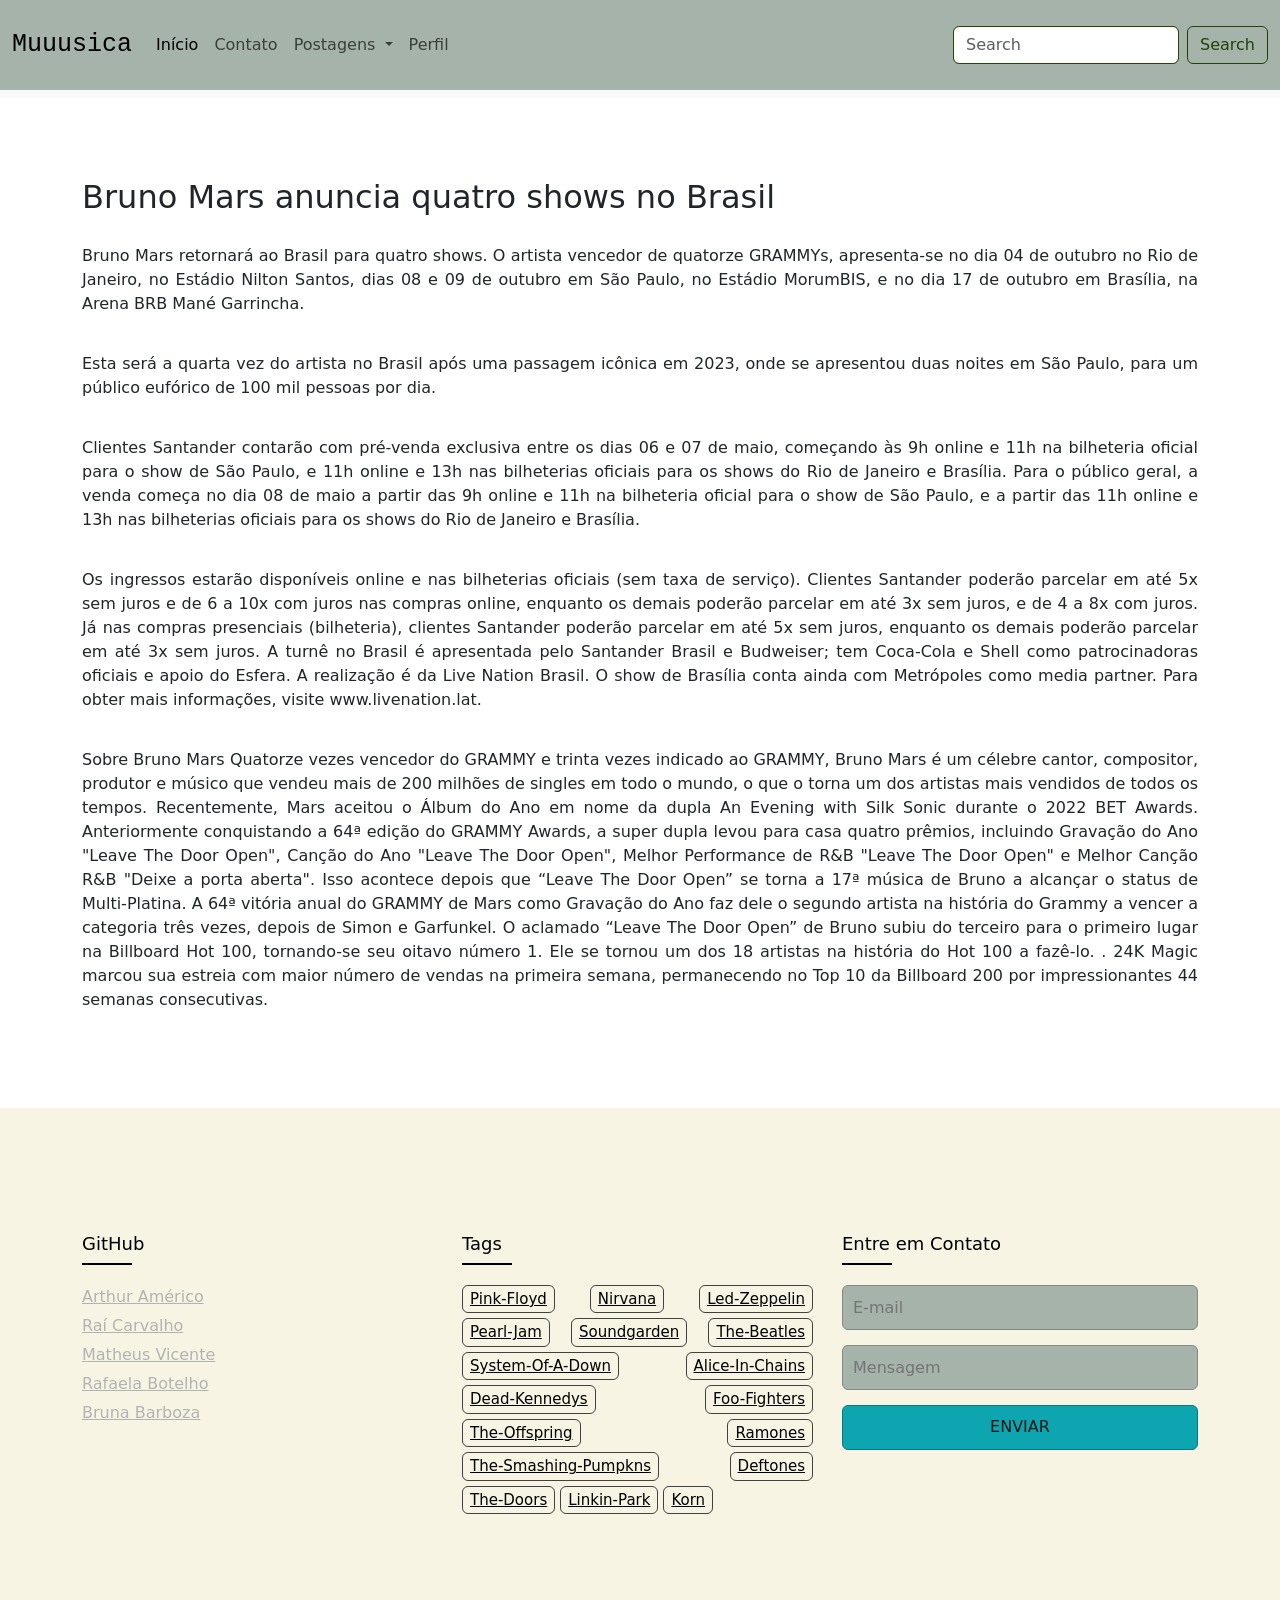
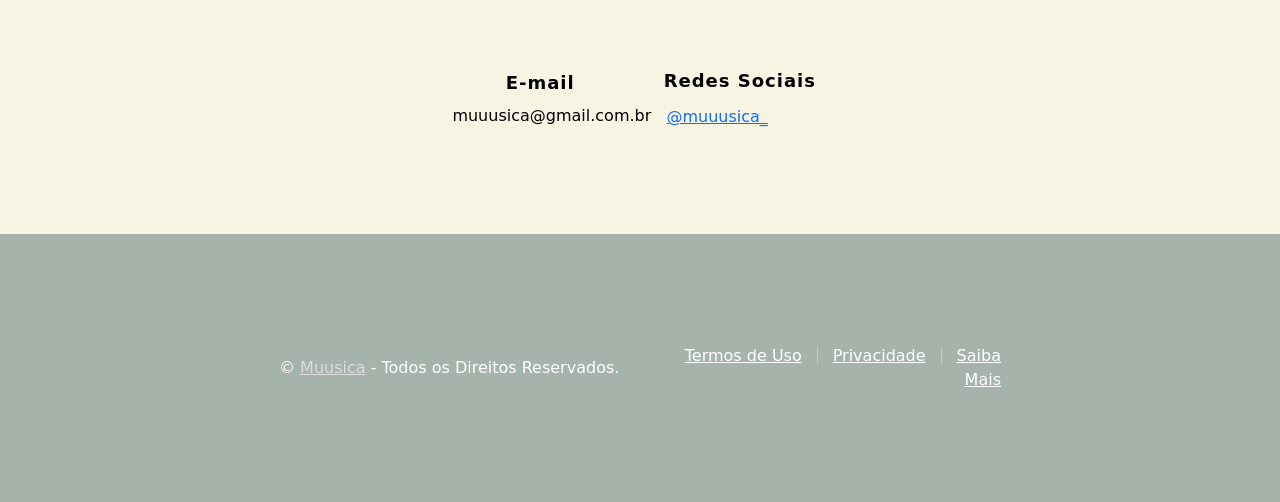
<file: pagina1.html>
<!DOCTYPE html>
<html lang="en">
<head>
    <meta charset="UTF-8">
    <meta name="viewport" content="width=device-width, initial-scale=1.0">
    <title>Muuusica</title>
    <link rel="stylesheet" href="pagina1.css">
    <link href="https://cdn.jsdelivr.net/npm/bootstrap@5.3.3/dist/css/bootstrap.min.css" rel="stylesheet" integrity="sha384-QWTKZyjpPEjISv5WaRU9OFeRpok6YctnYmDr5pNlyT2bRjXh0JMhjY6hW+ALEwIH" crossorigin="anonymous">
</head>
<body>
    <div class="ajust">
        <!-- cabeçalho -->
        <nav class="navbar navbar-expand-lg bg-body-tertiary">
        <div class="container-fluid">
            <a class="navbar-brand" href="#" id="logo">Muuusica</a>
            <button class="navbar-toggler" type="button" data-bs-toggle="collapse" data-bs-target="#navbarSupportedContent" aria-controls="navbarSupportedContent" aria-expanded="false" aria-label="Toggle navigation">
            <span class="navbar-toggler-icon"></span>
            </button>
            <div class="collapse navbar-collapse" id="navbarSupportedContent">
            <ul class="navbar-nav me-auto mb-2 mb-lg-0">
                <li class="nav-item">
                <a class="nav-link active" aria-current="page" href="#">Início</a>
                </li>
                <li class="nav-item">
                <a class="nav-link" href="#">Contato</a>
                </li>
                <li class="nav-item dropdown">
                <a class="nav-link dropdown-toggle" href="#" role="button" data-bs-toggle="dropdown" aria-expanded="false">
                    Postagens
                </a>
                <ul class="dropdown-menu">
                    <li><a class="dropdown-item" href="#">+ Acessados</a></li>
                    <li><hr class="dropdown-divider"></li>
                    <li><a class="dropdown-item" href="#">+ Recentes</a></li>
                    <li><hr class="dropdown-divider"></li>
                    <li><a class="dropdown-item" href="#">+ Antigos</a></li>
                </ul>
                </li>
                <li class="nav-item">
                <a class="nav-link" href="#">Perfil</a>
                </li>
            </ul>
            <form class="d-flex" role="search">
                <input class="form-control me-2" type="search" placeholder="Search" aria-label="Search" id="pesquisa">
                <button class="btn btn-outline-success" type="submit" id="botao">Search</button>
            </form>
            </div>
        </div>
        </nav>

    <!-- NOTICIA -->
    <div class="container">
        <h2>Bruno Mars anuncia quatro shows no Brasil</h2>
        <p>Bruno Mars retornará ao Brasil para quatro shows. O artista vencedor de quatorze GRAMMYs, apresenta-se no dia 04 de outubro no Rio de Janeiro, no Estádio Nilton Santos, dias 08 e 09 de outubro em São Paulo, no Estádio MorumBIS, e no dia 17 de outubro em Brasília, na Arena BRB Mané Garrincha. </p>
        <p>Esta será a quarta vez do artista no Brasil após uma passagem icônica em 2023, onde se apresentou duas noites em São Paulo, para um público eufórico de 100 mil pessoas por dia.  </p>
        <p>Clientes Santander contarão com pré-venda exclusiva entre os dias 06 e 07 de maio, começando às 9h online e 11h na bilheteria oficial para o show de São Paulo, e 11h online e 13h nas bilheterias oficiais para os shows do Rio de Janeiro e Brasília. Para o público geral, a venda começa no dia 08 de maio a partir das 9h online e 11h na bilheteria oficial para o show de São Paulo, e a partir das 11h online e 13h nas bilheterias oficiais para os shows do Rio de Janeiro e Brasília. </p>
        <p>Os ingressos estarão disponíveis online e nas bilheterias oficiais (sem taxa de serviço). Clientes Santander poderão parcelar em até 5x sem juros e de 6 a 10x com juros nas compras online, enquanto os demais poderão parcelar em até 3x sem juros, e de 4 a 8x com juros. Já nas compras presenciais (bilheteria), clientes Santander poderão parcelar em até 5x sem juros, enquanto os demais poderão parcelar em até 3x sem juros. A turnê no Brasil é apresentada pelo Santander Brasil e Budweiser; tem Coca-Cola e Shell como patrocinadoras oficiais e apoio do Esfera. A realização é da Live Nation Brasil. O show de Brasília conta ainda com Metrópoles como media partner. Para obter mais informações, visite www.livenation.lat.</p>
        <p>Sobre Bruno Mars

            Quatorze vezes vencedor do GRAMMY e trinta vezes indicado ao GRAMMY, Bruno Mars é um célebre cantor, compositor, produtor e músico que vendeu mais de 200 milhões de singles em todo o mundo, o que o torna um dos artistas mais vendidos de todos os tempos. Recentemente, Mars aceitou o Álbum do Ano em nome da dupla An Evening with Silk Sonic durante o 2022 BET Awards. Anteriormente conquistando a 64ª edição do GRAMMY Awards, a super dupla levou para casa quatro prêmios, incluindo Gravação do Ano "Leave The Door Open", Canção do Ano "Leave The Door Open", Melhor Performance de R&B "Leave The Door Open" e Melhor Canção R&B "Deixe a porta aberta". Isso acontece depois que “Leave The Door Open” se torna a 17ª música de Bruno a alcançar o status de Multi-Platina. A 64ª vitória anual do GRAMMY de Mars como Gravação do Ano faz dele o segundo artista na história do Grammy a vencer a categoria três vezes, depois de Simon e Garfunkel. O aclamado “Leave The Door Open” de Bruno subiu do terceiro para o primeiro lugar na Billboard Hot 100, tornando-se seu oitavo número 1. Ele se tornou um dos 18 artistas na história do Hot 100 a fazê-lo. . 24K Magic marcou sua estreia com maior número de vendas na primeira semana, permanecendo no Top 10 da Billboard 200 por impressionantes 44 semanas consecutivas.</p>
    </div>

    <!-- rodapé -->
    <footer class="footer">

        <div class="container">
        
        <div class="row">
            
            <div class="col-md-6 col-lg-4">

            <div class="footer-blog">

                <h3>GitHub</h3>
                <div>
                  <a href="https://github.com/intentdoor">Arthur Américo</a>
                </div>
                <div>
                  <a href="https://github.com/Rai123100">Raí Carvalho</a>
                </div>
                <div>
                  <a href="https://github.com/vicenteruedamatheus">Matheus Vicente</a>
                </div>
                <div>
                  <a href="https://github.com/bruxa61">Rafaela Botelho</a>
                </div>
                <div>
                  <a href="https://github.com/brubsb">Bruna Barboza</a>
                </div>
                
            </div>
            </div><!--Coluna 1-->
            
            <div class="col-md-6 col-lg-4">
            
            <div class="footer-tags">
                <h3>Tags</h3>
                <a href="https://open.spotify.com/intl-pt/artist/0k17h0D3J5VfsdmQ1iZtE9?si=enNG_S7LQ8eKW4JZoqQD4A">Pink-Floyd</a>
                <a href="https://open.spotify.com/intl-pt/artist/6olE6TJLqED3rqDCT0FyPh?si=1XyV0kkGTLS_mU6n2plf1Q">Nirvana</a>
                <a href="https://open.spotify.com/intl-pt/artist/36QJpDe2go2KgaRleHCDTp?si=n8wv3KvPQYmn-aA9Hf57NA">Led-Zeppelin</a>
                <a href="https://open.spotify.com/intl-pt/artist/1w5Kfo2jwwIPruYS2UWh56?si=6B52azhcQG6glJFqBTHATA">Pearl-jam</a>
                <a href="https://open.spotify.com/intl-pt/artist/5xUf6j4upBrXZPg6AI4MRK?si=-PsyqMPPQeKHHLv05IDWBQ">Soundgarden</a>
                <a href="https://open.spotify.com/intl-pt/artist/3WrFJ7ztbogyGnTHbHJFl2?si=rMMSrRiCQlC6gOvj27dtGA">The-Beatles</a>
                <a href="https://open.spotify.com/intl-pt/artist/5eAWCfyUhZtHHtBdNk56l1?si=uozr8I7ESG6GQX-wp6aGjg">System-of-a-Down</a>
                <a href="https://open.spotify.com/intl-pt/artist/64tNsm6TnZe2zpcMVMOoHL?si=ZDaAD5slRMOV-CXwfyXdwg">Alice-in-Chains</a>
                <a href="https://open.spotify.com/intl-pt/artist/30U8fYtiNpeA5KH6H87QUV?si=vVW3HXvHTjKVV2Y7gLanhw">Dead-Kennedys</a>
                <a href="https://open.spotify.com/intl-pt/artist/7jy3rLJdDQY21OgRLCZ9sD?si=X525nAqUQnSj-AZ4tfKDww">Foo-Fighters</a>
                <a href="https://open.spotify.com/intl-pt/artist/5LfGQac0EIXyAN8aUwmNAQ?si=cQ_TrwjXQIWdSo2_s2DJ_g">The-Offspring</a>
                <a href="https://open.spotify.com/intl-pt/artist/1co4F2pPNH8JjTutZkmgSm?si=Wmt4JSYsT8mwQF_g-n9iLg">Ramones</a>
                <a href="https://open.spotify.com/intl-pt/artist/40Yq4vzPs9VNUrIBG5Jr2i?si=rVAK-GQISe64npubGntPvw">The-Smashing-Pumpkns</a>
                <a href="https://open.spotify.com/intl-pt/artist/6Ghvu1VvMGScGpOUJBAHNH?si=oaDUDTzYQMyI3JKSY9pB1g">Deftones</a>
                <a href="https://open.spotify.com/intl-pt/artist/22WZ7M8sxp5THdruNY3gXt?si=eI0nPpm_RJuIzydHMgPxEg">The-Doors</a>
                <a href="https://open.spotify.com/intl-pt/artist/6XyY86QOPPrYVGvF9ch6wz?si=ki8D29mYRS2WLte1VqXoow">Linkin-Park</a>
                <a href="https://open.spotify.com/intl-pt/artist/3RNrq3jvMZxD9ZyoOZbQOD?si=Ebf_dl0VTP-XtK6lTnvBKw">Korn</a>
            </div>
            
            </div><!--Coluna 2-->
            <div class="col-md-6 col-lg-4">

            <div class="footer-newsletter">
                
                <h3>Entre em Contato</h3>
                <form class="form" action="#" method="post">
                <input class="campo" placeholder="E-mail" required="">
                <input class="campo" placeholder="Mensagem" required="">
                <button class="btn">Enviar</button>
                </form>
            </div>
            </div><!--Coluna 3-->
        </div><!--row-->
        </div><!--container-->
        <div class="container">
        <div class="footer-contact">
            <div class="row align-items-center">

            <div class="col-md-6">
                <h4>E-mail</h4>
                <p>muuusica@gmail.com.br</p>
            </div>

            <div class="col-md-6">

                <h4>Redes Sociais</h4>
                <a href="https://twitter.com/">@muuusica_<i class="fab fa-twitter"></i></a>
                <a href="https://www.facebook.com/"><i class="fab fa-facebook-f"></i></a>
                <a href="https://www.instagram.com/"><i class="fab fa-instagram"></i></a>
                <a href="https://br.pinterest.com/"><i class="fab fa-pinterest"></i></a>
              
            </div>
            </div>
          </div>
        </div>
        <div class="copyright">
          <div class="container">
          
            <div class="row align-items-center">
              
              <div class="col-md-6">
                <div class="copy-text">
                  <p>&copy; <a href="#">Muusica</a> - Todos os Direitos Reservados.</p>
                </div>
              </div>
              
              <div class="col-md-6">
                <div class="copy-menu">
                  <a href="#">Termos de Uso</a>
                  <a href="#">Privacidade</a>
                  <a href="#">Saiba Mais</a>
                </div>
              </div>
            
            </div>
  </div>
</nav>

    <script src="https://cdn.jsdelivr.net/npm/bootstrap@5.3.3/dist/js/bootstrap.bundle.min.js" integrity="sha384-YvpcrYf0tY3lHB60NNkmXc5s9fDVZLESaAA55NDzOxhy9GkcIdslK1eN7N6jIeHz" crossorigin="anonymous"></script>
</body>
</html>
</file>
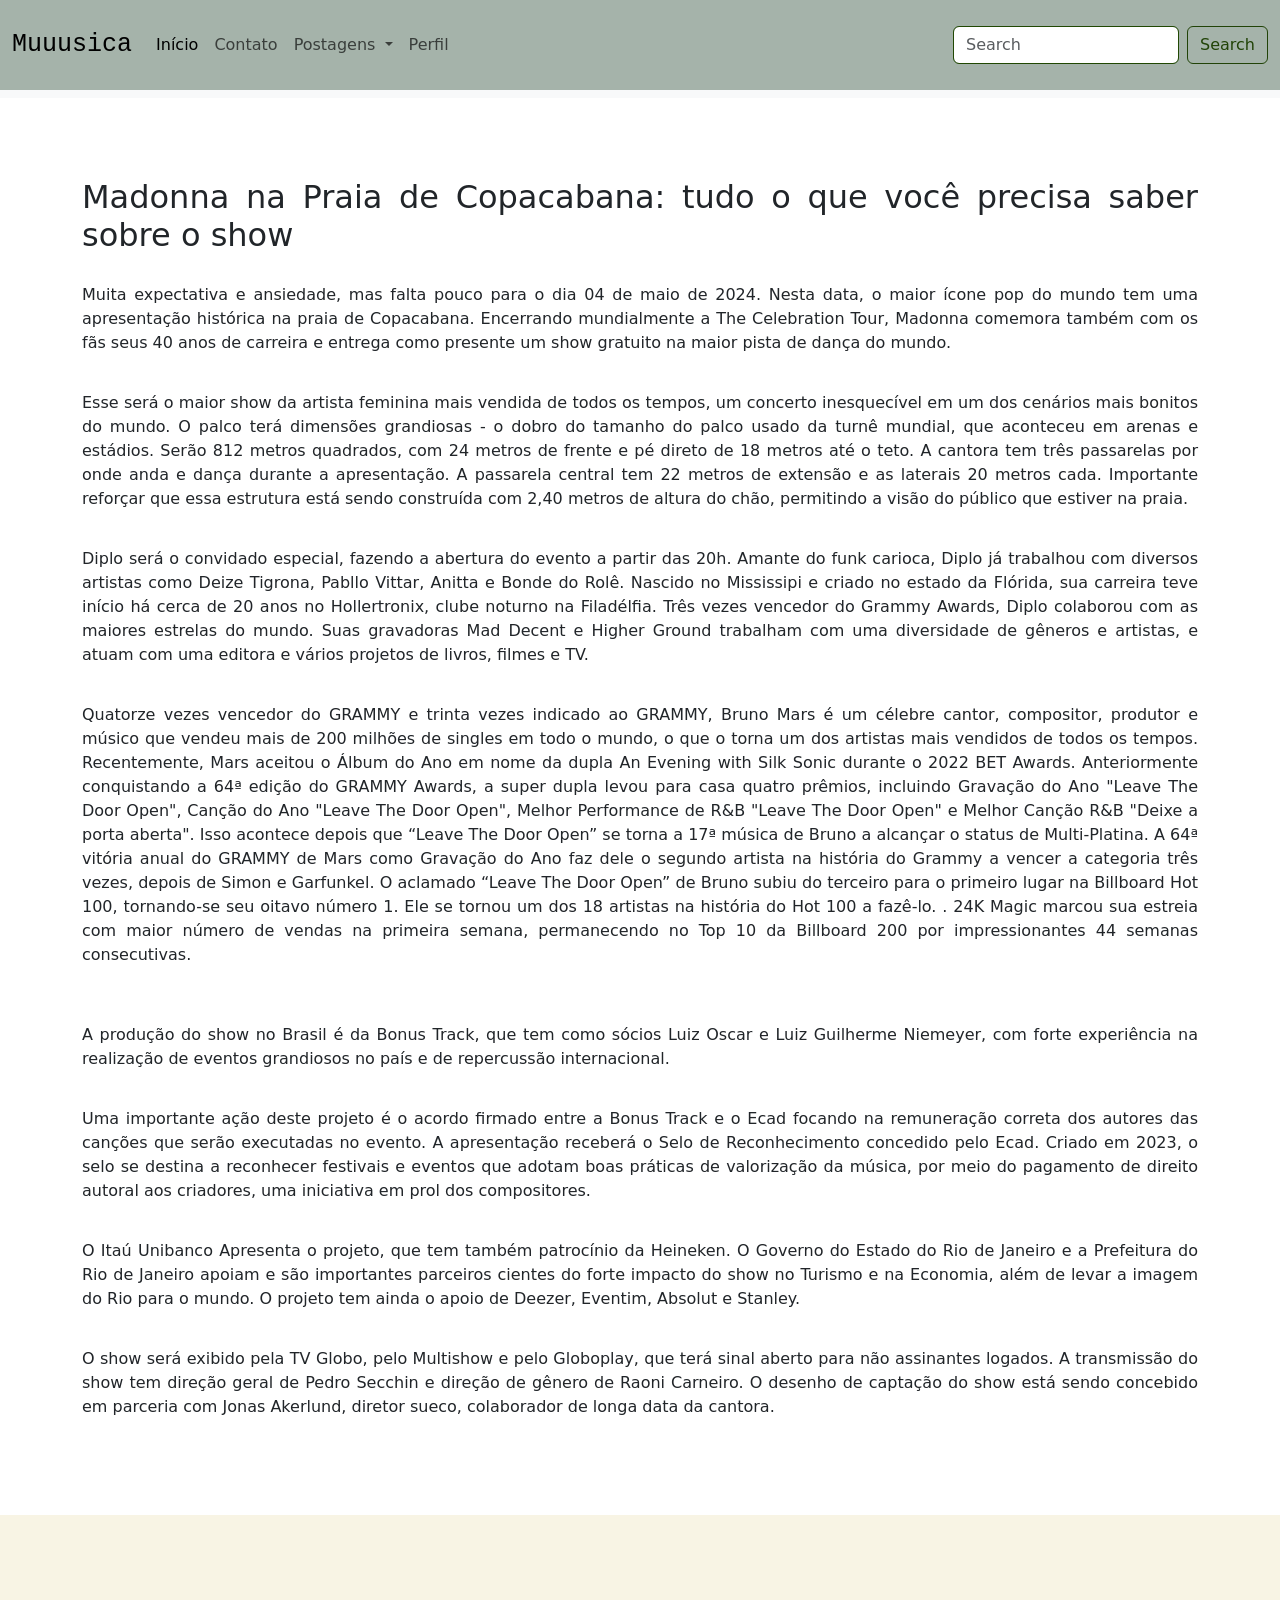
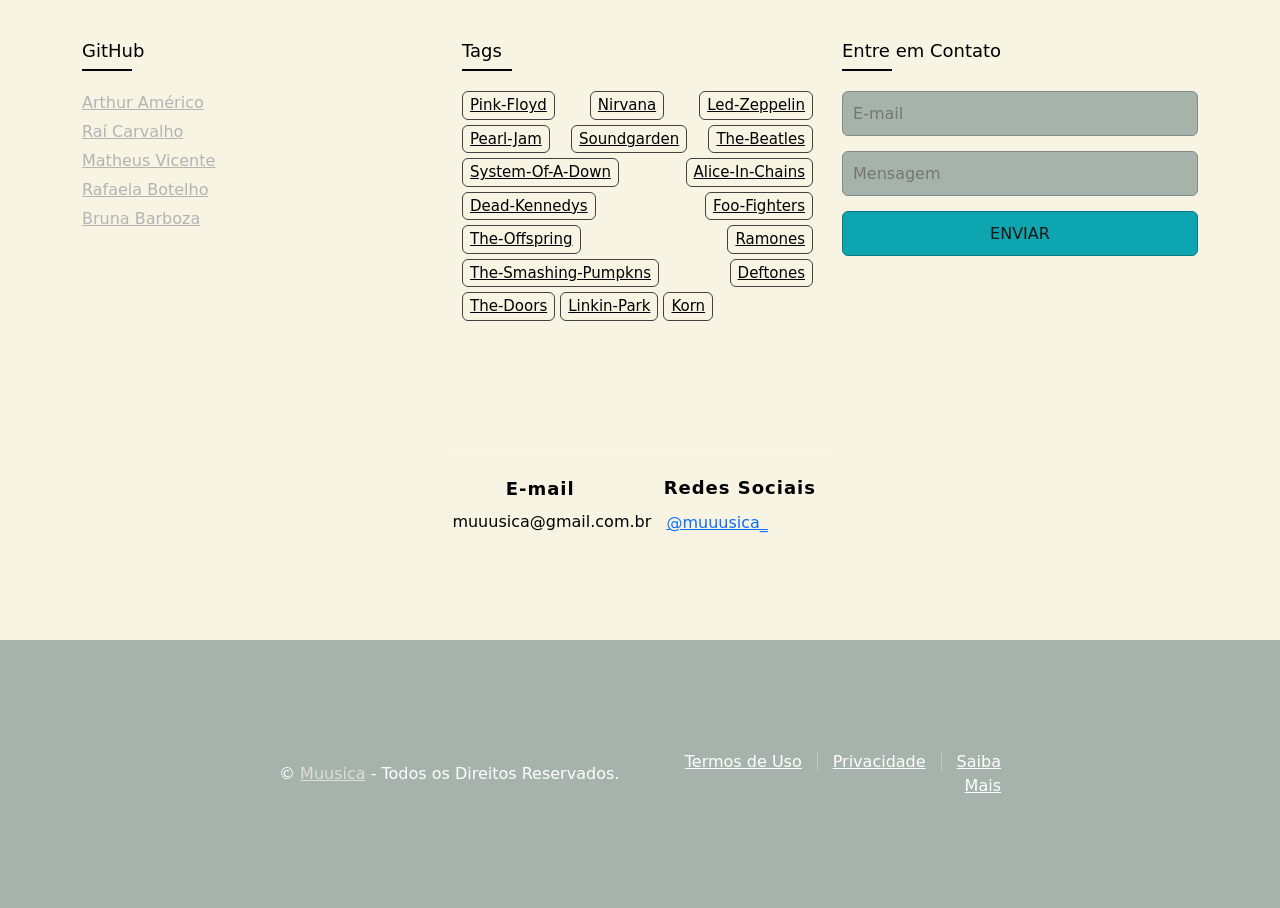
<file: pagina2.html>
<!DOCTYPE html>
<html lang="en">
<head>
    <meta charset="UTF-8">
    <meta name="viewport" content="width=device-width, initial-scale=1.0">
    <title>Muuusica</title>
    <link rel="stylesheet" href="pagina2.css">
    <link href="https://cdn.jsdelivr.net/npm/bootstrap@5.3.3/dist/css/bootstrap.min.css" rel="stylesheet" integrity="sha384-QWTKZyjpPEjISv5WaRU9OFeRpok6YctnYmDr5pNlyT2bRjXh0JMhjY6hW+ALEwIH" crossorigin="anonymous">
</head>
<body>
    <div class="ajust">
        <!-- cabeçalho -->
        <nav class="navbar navbar-expand-lg bg-body-tertiary">
        <div class="container-fluid">
            <a class="navbar-brand" href="#" id="logo">Muuusica</a>
            <button class="navbar-toggler" type="button" data-bs-toggle="collapse" data-bs-target="#navbarSupportedContent" aria-controls="navbarSupportedContent" aria-expanded="false" aria-label="Toggle navigation">
            <span class="navbar-toggler-icon"></span>
            </button>
            <div class="collapse navbar-collapse" id="navbarSupportedContent">
            <ul class="navbar-nav me-auto mb-2 mb-lg-0">
                <li class="nav-item">
                <a class="nav-link active" aria-current="page" href="#">Início</a>
                </li>
                <li class="nav-item">
                <a class="nav-link" href="#">Contato</a>
                </li>
                <li class="nav-item dropdown">
                <a class="nav-link dropdown-toggle" href="#" role="button" data-bs-toggle="dropdown" aria-expanded="false">
                    Postagens
                </a>
                <ul class="dropdown-menu">
                    <li><a class="dropdown-item" href="#">+ Acessados</a></li>
                    <li><hr class="dropdown-divider"></li>
                    <li><a class="dropdown-item" href="#">+ Recentes</a></li>
                    <li><hr class="dropdown-divider"></li>
                    <li><a class="dropdown-item" href="#">+ Antigos</a></li>
                </ul>
                </li>
                <li class="nav-item">
                <a class="nav-link" href="#">Perfil</a>
                </li>
            </ul>
            <form class="d-flex" role="search">
                <input class="form-control me-2" type="search" placeholder="Search" aria-label="Search" id="pesquisa">
                <button class="btn btn-outline-success" type="submit" id="botao">Search</button>
            </form>
            </div>
        </div>
        </nav>

    <!-- NOTICIA -->
    <div class="container">
        <h2>Madonna na Praia de Copacabana: tudo o que você precisa saber sobre o show</h2>
        <p>Muita expectativa e ansiedade, mas falta pouco para o dia 04 de maio de 2024. Nesta data, o maior ícone pop do mundo tem uma apresentação histórica na praia de Copacabana. Encerrando mundialmente a The Celebration Tour, Madonna comemora também com os fãs seus 40 anos de carreira e entrega como presente um show gratuito na maior pista de dança do mundo.</p>
        <p>Esse será o maior show da artista feminina mais vendida de todos os tempos, um concerto inesquecível em um dos cenários mais bonitos do mundo. O palco terá dimensões grandiosas - o dobro do tamanho do palco usado da turnê mundial, que aconteceu em arenas e estádios. Serão 812 metros quadrados, com 24 metros de frente e pé direto de 18 metros até o teto. A cantora tem três passarelas por onde anda e dança durante a apresentação. A passarela central tem 22 metros de extensão e as laterais 20 metros cada. Importante reforçar que essa estrutura está sendo construída com 2,40 metros de altura do chão, permitindo a visão do público que estiver na praia.</p>
        <p>Diplo será o convidado especial, fazendo a abertura do evento a partir das 20h. Amante do funk carioca, Diplo já trabalhou com diversos artistas como Deize Tigrona, Pabllo Vittar, Anitta e Bonde do Rolê. Nascido no Mississipi e criado no estado da Flórida, sua carreira teve início há cerca de 20 anos no Hollertronix, clube noturno na Filadélfia. Três vezes vencedor do Grammy Awards, Diplo colaborou com as maiores estrelas do mundo. Suas gravadoras Mad Decent e Higher Ground trabalham com uma diversidade de gêneros e artistas, e atuam com uma editora e vários projetos de livros, filmes e TV.</p>
            Quatorze vezes vencedor do GRAMMY e trinta vezes indicado ao GRAMMY, Bruno Mars é um célebre cantor, compositor, produtor e músico que vendeu mais de 200 milhões de singles em todo o mundo, o que o torna um dos artistas mais vendidos de todos os tempos. Recentemente, Mars aceitou o Álbum do Ano em nome da dupla An Evening with Silk Sonic durante o 2022 BET Awards. Anteriormente conquistando a 64ª edição do GRAMMY Awards, a super dupla levou para casa quatro prêmios, incluindo Gravação do Ano "Leave The Door Open", Canção do Ano "Leave The Door Open", Melhor Performance de R&B "Leave The Door Open" e Melhor Canção R&B "Deixe a porta aberta". Isso acontece depois que “Leave The Door Open” se torna a 17ª música de Bruno a alcançar o status de Multi-Platina. A 64ª vitória anual do GRAMMY de Mars como Gravação do Ano faz dele o segundo artista na história do Grammy a vencer a categoria três vezes, depois de Simon e Garfunkel. O aclamado “Leave The Door Open” de Bruno subiu do terceiro para o primeiro lugar na Billboard Hot 100, tornando-se seu oitavo número 1. Ele se tornou um dos 18 artistas na história do Hot 100 a fazê-lo. . 24K Magic marcou sua estreia com maior número de vendas na primeira semana, permanecendo no Top 10 da Billboard 200 por impressionantes 44 semanas consecutivas.</p>
        <p>A produção do show no Brasil é da Bonus Track, que tem como sócios Luiz Oscar e Luiz Guilherme Niemeyer, com forte experiência na realização de eventos grandiosos no país e de repercussão internacional.</p>
        <p>Uma importante ação deste projeto é o acordo firmado entre a Bonus Track e o Ecad focando na remuneração correta dos autores das canções que serão executadas no evento. A apresentação receberá o Selo de Reconhecimento concedido pelo Ecad. Criado em 2023, o selo se destina a reconhecer festivais e eventos que adotam boas práticas de valorização da música, por meio do pagamento de direito autoral aos criadores, uma iniciativa em prol dos compositores.</p>
        <p>O Itaú Unibanco Apresenta o projeto, que tem também patrocínio da Heineken. O Governo do Estado do Rio de Janeiro e a Prefeitura do Rio de Janeiro apoiam e são importantes parceiros cientes do forte impacto do show no Turismo e na Economia, além de levar a imagem do Rio para o mundo. O projeto tem ainda o apoio de Deezer, Eventim, Absolut e Stanley.</p>
        <p>O show será exibido pela TV Globo, pelo Multishow e pelo Globoplay, que terá sinal aberto para não assinantes logados. A transmissão do show tem direção geral de Pedro Secchin e direção de gênero de Raoni Carneiro. O desenho de captação do show está sendo concebido em parceria com Jonas Akerlund, diretor sueco, colaborador de longa data da cantora.</p>
    </div>

    <!-- rodapé -->
    <footer class="footer">

        <div class="container">
        
        <div class="row">
            
            <div class="col-md-6 col-lg-4">

            <div class="footer-blog">

              <h3>GitHub</h3>
              <div>
                <a href="https://github.com/intentdoor">Arthur Américo</a>
              </div>
              <div>
                <a href="https://github.com/Rai123100">Raí Carvalho</a>
              </div>
              <div>
                <a href="https://github.com/vicenteruedamatheus">Matheus Vicente</a>
              </div>
              <div>
                <a href="https://github.com/bruxa61">Rafaela Botelho</a>
              </div>
              <div>
                <a href="https://github.com/brubsb">Bruna Barboza</a>
              </div>
                
            </div>
            </div><!--Coluna 1-->
            
            <div class="col-md-6 col-lg-4">
            
            <div class="footer-tags">
                <h3>Tags</h3>
                <a href="https://open.spotify.com/intl-pt/artist/0k17h0D3J5VfsdmQ1iZtE9?si=enNG_S7LQ8eKW4JZoqQD4A">Pink-Floyd</a>
                <a href="https://open.spotify.com/intl-pt/artist/6olE6TJLqED3rqDCT0FyPh?si=1XyV0kkGTLS_mU6n2plf1Q">Nirvana</a>
                <a href="https://open.spotify.com/intl-pt/artist/36QJpDe2go2KgaRleHCDTp?si=n8wv3KvPQYmn-aA9Hf57NA">Led-Zeppelin</a>
                <a href="https://open.spotify.com/intl-pt/artist/1w5Kfo2jwwIPruYS2UWh56?si=6B52azhcQG6glJFqBTHATA">Pearl-jam</a>
                <a href="https://open.spotify.com/intl-pt/artist/5xUf6j4upBrXZPg6AI4MRK?si=-PsyqMPPQeKHHLv05IDWBQ">Soundgarden</a>
                <a href="https://open.spotify.com/intl-pt/artist/3WrFJ7ztbogyGnTHbHJFl2?si=rMMSrRiCQlC6gOvj27dtGA">The-Beatles</a>
                <a href="https://open.spotify.com/intl-pt/artist/5eAWCfyUhZtHHtBdNk56l1?si=uozr8I7ESG6GQX-wp6aGjg">System-of-a-Down</a>
                <a href="https://open.spotify.com/intl-pt/artist/64tNsm6TnZe2zpcMVMOoHL?si=ZDaAD5slRMOV-CXwfyXdwg">Alice-in-Chains</a>
                <a href="https://open.spotify.com/intl-pt/artist/30U8fYtiNpeA5KH6H87QUV?si=vVW3HXvHTjKVV2Y7gLanhw">Dead-Kennedys</a>
                <a href="https://open.spotify.com/intl-pt/artist/7jy3rLJdDQY21OgRLCZ9sD?si=X525nAqUQnSj-AZ4tfKDww">Foo-Fighters</a>
                <a href="https://open.spotify.com/intl-pt/artist/5LfGQac0EIXyAN8aUwmNAQ?si=cQ_TrwjXQIWdSo2_s2DJ_g">The-Offspring</a>
                <a href="https://open.spotify.com/intl-pt/artist/1co4F2pPNH8JjTutZkmgSm?si=Wmt4JSYsT8mwQF_g-n9iLg">Ramones</a>
                <a href="https://open.spotify.com/intl-pt/artist/40Yq4vzPs9VNUrIBG5Jr2i?si=rVAK-GQISe64npubGntPvw">The-Smashing-Pumpkns</a>
                <a href="https://open.spotify.com/intl-pt/artist/6Ghvu1VvMGScGpOUJBAHNH?si=oaDUDTzYQMyI3JKSY9pB1g">Deftones</a>
                <a href="https://open.spotify.com/intl-pt/artist/22WZ7M8sxp5THdruNY3gXt?si=eI0nPpm_RJuIzydHMgPxEg">The-Doors</a>
                <a href="https://open.spotify.com/intl-pt/artist/6XyY86QOPPrYVGvF9ch6wz?si=ki8D29mYRS2WLte1VqXoow">Linkin-Park</a>
                <a href="https://open.spotify.com/intl-pt/artist/3RNrq3jvMZxD9ZyoOZbQOD?si=Ebf_dl0VTP-XtK6lTnvBKw">Korn</a>
            </div>
            
            </div><!--Coluna 2-->
            <div class="col-md-6 col-lg-4">

            <div class="footer-newsletter">
                
                <h3>Entre em Contato</h3>
                <form class="form" action="#" method="post">
                <input class="campo" placeholder="E-mail" required="">
                <input class="campo" placeholder="Mensagem" required="">
                <button class="btn">Enviar</button>
                </form>
            </div>
            </div><!--Coluna 3-->
        </div><!--row-->
        </div><!--container-->
        <div class="container">
        <div class="footer-contact">
            <div class="row align-items-center">

            <div class="col-md-6">
                <h4>E-mail</h4>
                <p>muuusica@gmail.com.br</p>
            </div>

            <div class="col-md-6">

                <h4>Redes Sociais</h4>
                <a href="https://twitter.com/">@muuusica_<i class="fab fa-twitter"></i></a>
                <a href="https://www.facebook.com/"><i class="fab fa-facebook-f"></i></a>
                <a href="https://www.instagram.com/"><i class="fab fa-instagram"></i></a>
                <a href="https://br.pinterest.com/"><i class="fab fa-pinterest"></i></a>
              
            </div>
            </div>
          </div>
        </div>
        <div class="copyright">
          <div class="container">
          
            <div class="row align-items-center">
              
              <div class="col-md-6">
                <div class="copy-text">
                  <p>&copy; <a href="#">Muusica</a> - Todos os Direitos Reservados.</p>
                </div>
              </div>
              
              <div class="col-md-6">
                <div class="copy-menu">
                  <a href="#">Termos de Uso</a>
                  <a href="#">Privacidade</a>
                  <a href="#">Saiba Mais</a>
                </div>
              </div>
            
            </div>
  </div>
</nav>

    <script src="https://cdn.jsdelivr.net/npm/bootstrap@5.3.3/dist/js/bootstrap.bundle.min.js" integrity="sha384-YvpcrYf0tY3lHB60NNkmXc5s9fDVZLESaAA55NDzOxhy9GkcIdslK1eN7N6jIeHz" crossorigin="anonymous"></script>
</body>
</html>
</file>
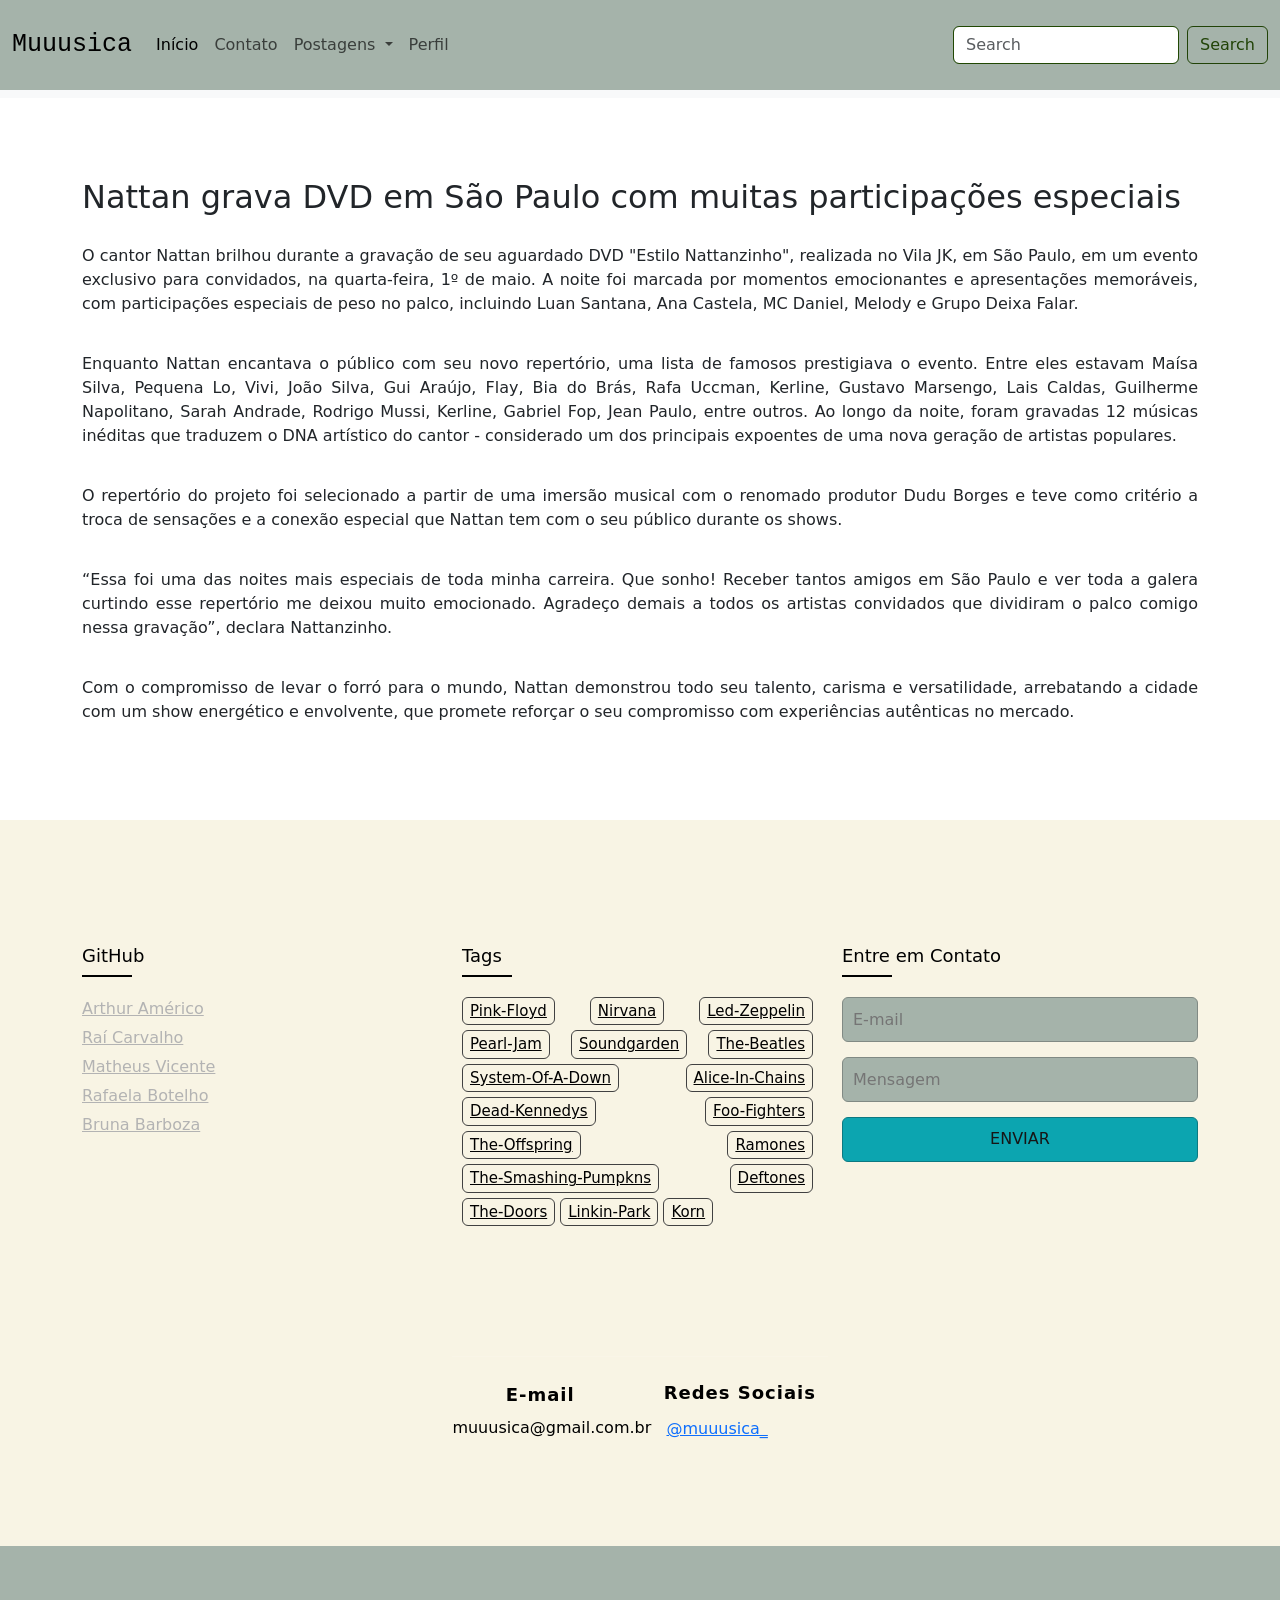
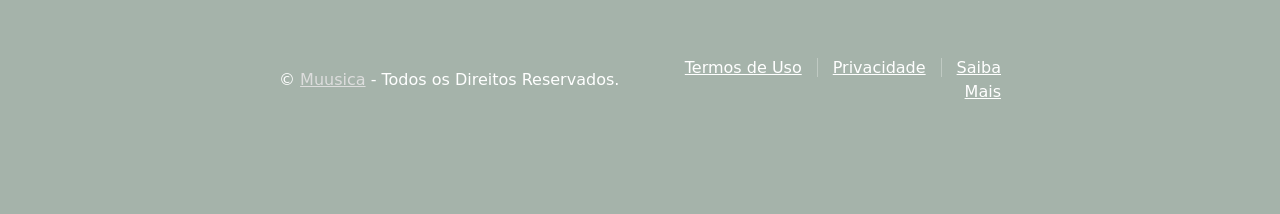
<file: pagina3.html>
<!DOCTYPE html>
<html lang="en">
<head>
    <meta charset="UTF-8">
    <meta name="viewport" content="width=device-width, initial-scale=1.0">
    <title>Muuusica</title>
    <link rel="stylesheet" href="pagina3.css">
    <link href="https://cdn.jsdelivr.net/npm/bootstrap@5.3.3/dist/css/bootstrap.min.css" rel="stylesheet" integrity="sha384-QWTKZyjpPEjISv5WaRU9OFeRpok6YctnYmDr5pNlyT2bRjXh0JMhjY6hW+ALEwIH" crossorigin="anonymous">
</head>
<body>
    <div class="ajust">
        <!-- cabeçalho -->
        <nav class="navbar navbar-expand-lg bg-body-tertiary">
        <div class="container-fluid">
            <a class="navbar-brand" href="#" id="logo">Muuusica</a>
            <button class="navbar-toggler" type="button" data-bs-toggle="collapse" data-bs-target="#navbarSupportedContent" aria-controls="navbarSupportedContent" aria-expanded="false" aria-label="Toggle navigation">
            <span class="navbar-toggler-icon"></span>
            </button>
            <div class="collapse navbar-collapse" id="navbarSupportedContent">
            <ul class="navbar-nav me-auto mb-2 mb-lg-0">
                <li class="nav-item">
                <a class="nav-link active" aria-current="page" href="#">Início</a>
                </li>
                <li class="nav-item">
                <a class="nav-link" href="#">Contato</a>
                </li>
                <li class="nav-item dropdown">
                <a class="nav-link dropdown-toggle" href="#" role="button" data-bs-toggle="dropdown" aria-expanded="false">
                    Postagens
                </a>
                <ul class="dropdown-menu">
                    <li><a class="dropdown-item" href="#">+ Acessados</a></li>
                    <li><hr class="dropdown-divider"></li>
                    <li><a class="dropdown-item" href="#">+ Recentes</a></li>
                    <li><hr class="dropdown-divider"></li>
                    <li><a class="dropdown-item" href="#">+ Antigos</a></li>
                </ul>
                </li>
                <li class="nav-item">
                <a class="nav-link" href="#">Perfil</a>
                </li>
            </ul>
            <form class="d-flex" role="search">
                <input class="form-control me-2" type="search" placeholder="Search" aria-label="Search" id="pesquisa">
                <button class="btn btn-outline-success" type="submit" id="botao">Search</button>
            </form>
            </div>
        </div>
        </nav>

    <!-- NOTICIA -->
    <div class="container">
        <h2>Nattan grava DVD em São Paulo com muitas participações especiais</h2>
        <p>O cantor Nattan brilhou durante a gravação de seu aguardado DVD "Estilo Nattanzinho", realizada no Vila JK, em São Paulo, em um evento exclusivo para convidados, na quarta-feira, 1º de maio. A noite foi marcada por momentos emocionantes e apresentações memoráveis, com participações especiais de peso no palco, incluindo Luan Santana, Ana Castela, MC Daniel, Melody e Grupo Deixa Falar.</p>
        <p>Enquanto Nattan encantava o público com seu novo repertório, uma lista de famosos prestigiava o evento. Entre eles estavam Maísa Silva, Pequena Lo, Vivi, João Silva, Gui Araújo, Flay, Bia do Brás, Rafa Uccman, Kerline, Gustavo Marsengo, Lais Caldas, Guilherme Napolitano, Sarah Andrade, Rodrigo Mussi, Kerline, Gabriel Fop, Jean Paulo, entre outros.

            Ao longo da noite, foram gravadas 12 músicas inéditas que traduzem o DNA artístico do cantor - considerado um dos principais expoentes de uma nova geração de artistas populares. </p>
        <p>O repertório do projeto foi selecionado a partir de uma imersão musical com o renomado produtor Dudu Borges e teve como critério a troca de sensações e a conexão especial que Nattan tem com o seu público durante os shows.</p>
        <p>“Essa foi uma das noites mais especiais de toda minha carreira. Que sonho! Receber tantos amigos em São Paulo e ver toda a galera curtindo esse repertório me deixou muito emocionado. Agradeço demais a todos os artistas convidados que dividiram o palco comigo nessa gravação”, declara Nattanzinho.</p>
        <p>Com o compromisso de levar o forró para o mundo, Nattan demonstrou todo seu talento, carisma e versatilidade, arrebatando a cidade com um show energético e envolvente, que promete reforçar o seu compromisso com experiências autênticas no mercado.</p>
    </div>

    <!-- rodapé -->
    <footer class="footer">

        <div class="container">
        
        <div class="row">
            
            <div class="col-md-6 col-lg-4">

            <div class="footer-blog">

              <h3>GitHub</h3>
              <div>
                <a href="https://github.com/intentdoor">Arthur Américo</a>
              </div>
              <div>
                <a href="https://github.com/Rai123100">Raí Carvalho</a>
              </div>
              <div>
                <a href="https://github.com/vicenteruedamatheus">Matheus Vicente</a>
              </div>
              <div>
                <a href="https://github.com/bruxa61">Rafaela Botelho</a>
              </div>
              <div>
                <a href="https://github.com/brubsb">Bruna Barboza</a>
              </div>
                
            </div>
            </div><!--Coluna 1-->
            
            <div class="col-md-6 col-lg-4">
            
            <div class="footer-tags">
                <h3>Tags</h3>
                <a href="https://open.spotify.com/intl-pt/artist/0k17h0D3J5VfsdmQ1iZtE9?si=enNG_S7LQ8eKW4JZoqQD4A">Pink-Floyd</a>
                <a href="https://open.spotify.com/intl-pt/artist/6olE6TJLqED3rqDCT0FyPh?si=1XyV0kkGTLS_mU6n2plf1Q">Nirvana</a>
                <a href="https://open.spotify.com/intl-pt/artist/36QJpDe2go2KgaRleHCDTp?si=n8wv3KvPQYmn-aA9Hf57NA">Led-Zeppelin</a>
                <a href="https://open.spotify.com/intl-pt/artist/1w5Kfo2jwwIPruYS2UWh56?si=6B52azhcQG6glJFqBTHATA">Pearl-jam</a>
                <a href="https://open.spotify.com/intl-pt/artist/5xUf6j4upBrXZPg6AI4MRK?si=-PsyqMPPQeKHHLv05IDWBQ">Soundgarden</a>
                <a href="https://open.spotify.com/intl-pt/artist/3WrFJ7ztbogyGnTHbHJFl2?si=rMMSrRiCQlC6gOvj27dtGA">The-Beatles</a>
                <a href="https://open.spotify.com/intl-pt/artist/5eAWCfyUhZtHHtBdNk56l1?si=uozr8I7ESG6GQX-wp6aGjg">System-of-a-Down</a>
                <a href="https://open.spotify.com/intl-pt/artist/64tNsm6TnZe2zpcMVMOoHL?si=ZDaAD5slRMOV-CXwfyXdwg">Alice-in-Chains</a>
                <a href="https://open.spotify.com/intl-pt/artist/30U8fYtiNpeA5KH6H87QUV?si=vVW3HXvHTjKVV2Y7gLanhw">Dead-Kennedys</a>
                <a href="https://open.spotify.com/intl-pt/artist/7jy3rLJdDQY21OgRLCZ9sD?si=X525nAqUQnSj-AZ4tfKDww">Foo-Fighters</a>
                <a href="https://open.spotify.com/intl-pt/artist/5LfGQac0EIXyAN8aUwmNAQ?si=cQ_TrwjXQIWdSo2_s2DJ_g">The-Offspring</a>
                <a href="https://open.spotify.com/intl-pt/artist/1co4F2pPNH8JjTutZkmgSm?si=Wmt4JSYsT8mwQF_g-n9iLg">Ramones</a>
                <a href="https://open.spotify.com/intl-pt/artist/40Yq4vzPs9VNUrIBG5Jr2i?si=rVAK-GQISe64npubGntPvw">The-Smashing-Pumpkns</a>
                <a href="https://open.spotify.com/intl-pt/artist/6Ghvu1VvMGScGpOUJBAHNH?si=oaDUDTzYQMyI3JKSY9pB1g">Deftones</a>
                <a href="https://open.spotify.com/intl-pt/artist/22WZ7M8sxp5THdruNY3gXt?si=eI0nPpm_RJuIzydHMgPxEg">The-Doors</a>
                <a href="https://open.spotify.com/intl-pt/artist/6XyY86QOPPrYVGvF9ch6wz?si=ki8D29mYRS2WLte1VqXoow">Linkin-Park</a>
                <a href="https://open.spotify.com/intl-pt/artist/3RNrq3jvMZxD9ZyoOZbQOD?si=Ebf_dl0VTP-XtK6lTnvBKw">Korn</a>
            </div>
            
            </div><!--Coluna 2-->
            <div class="col-md-6 col-lg-4">

            <div class="footer-newsletter">
                
                <h3>Entre em Contato</h3>
                <form class="form" action="#" method="post">
                <input class="campo" placeholder="E-mail" required="">
                <input class="campo" placeholder="Mensagem" required="">
                <button class="btn">Enviar</button>
                </form>
            </div>
            </div><!--Coluna 3-->
        </div><!--row-->
        </div><!--container-->
        <div class="container">
        <div class="footer-contact">
            <div class="row align-items-center">

            <div class="col-md-6">
                <h4>E-mail</h4>
                <p>muuusica@gmail.com.br</p>
            </div>

            <div class="col-md-6">

                <h4>Redes Sociais</h4>
                <a href="https://twitter.com/">@muuusica_<i class="fab fa-twitter"></i></a>
                <a href="https://www.facebook.com/"><i class="fab fa-facebook-f"></i></a>
                <a href="https://www.instagram.com/"><i class="fab fa-instagram"></i></a>
                <a href="https://br.pinterest.com/"><i class="fab fa-pinterest"></i></a>
              
            </div>
            </div>
          </div>
        </div>
        <div class="copyright">
          <div class="container">
          
            <div class="row align-items-center">
              
              <div class="col-md-6">
                <div class="copy-text">
                  <p>&copy; <a href="#">Muusica</a> - Todos os Direitos Reservados.</p>
                </div>
              </div>
              
              <div class="col-md-6">
                <div class="copy-menu">
                  <a href="#">Termos de Uso</a>
                  <a href="#">Privacidade</a>
                  <a href="#">Saiba Mais</a>
                </div>
              </div>
            
            </div>
  </div>
</nav>

    <script src="https://cdn.jsdelivr.net/npm/bootstrap@5.3.3/dist/js/bootstrap.bundle.min.js" integrity="sha384-YvpcrYf0tY3lHB60NNkmXc5s9fDVZLESaAA55NDzOxhy9GkcIdslK1eN7N6jIeHz" crossorigin="anonymous"></script>
</body>
</html>
</file>
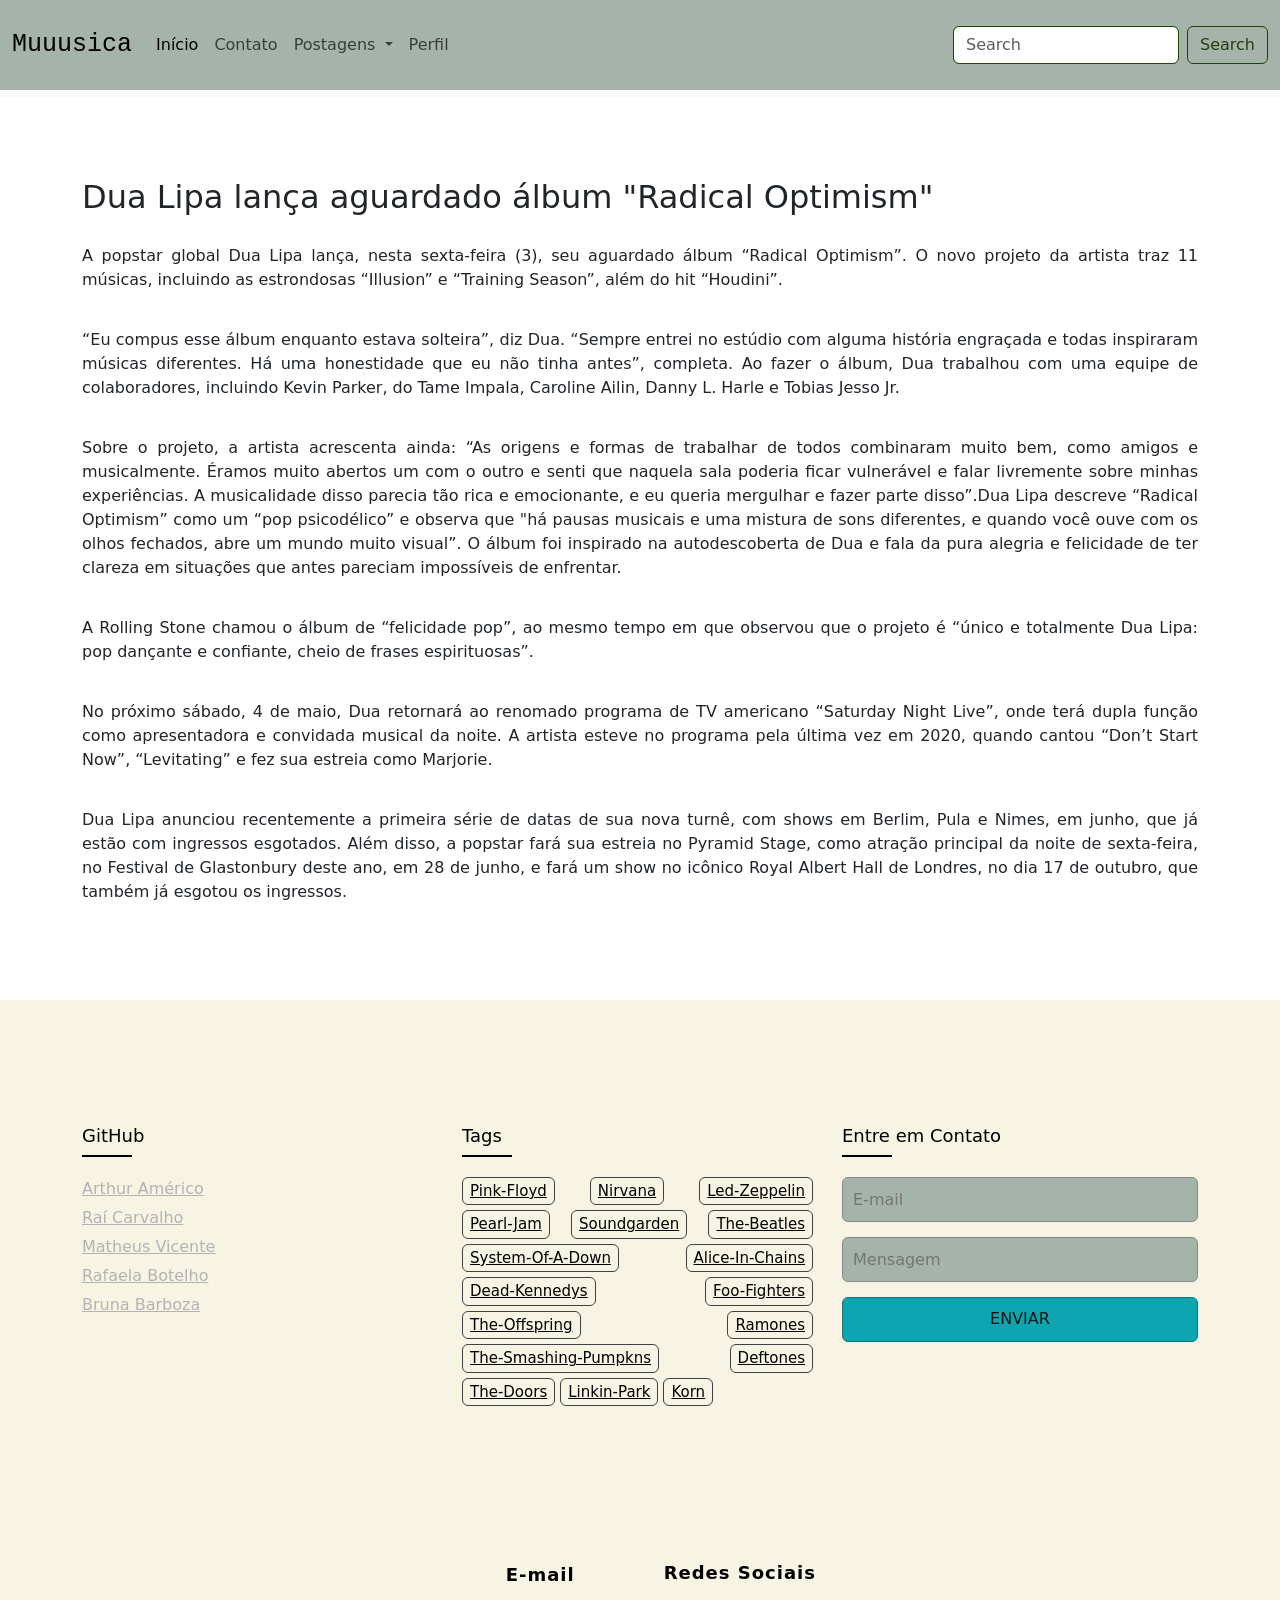
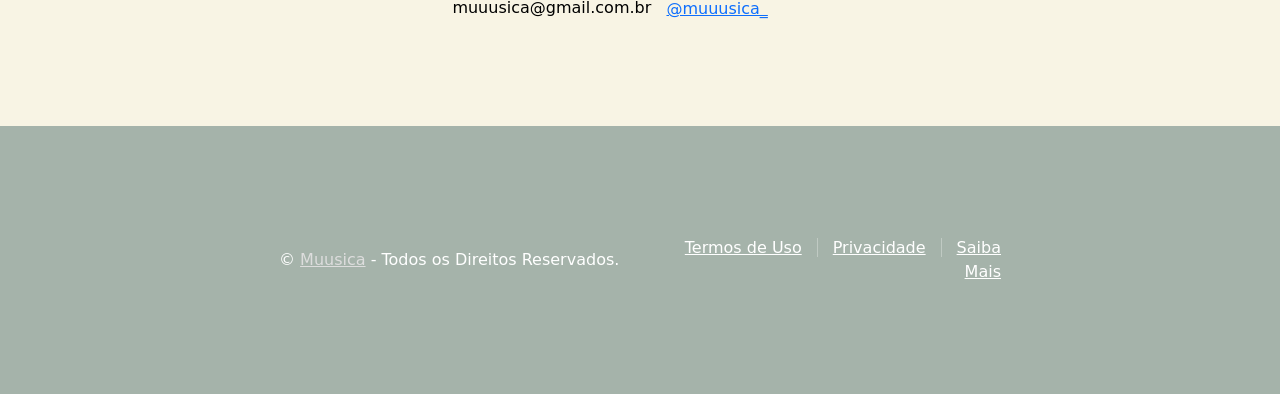
<file: pagina4.html>
<!DOCTYPE html>
<html lang="en">
<head>
    <meta charset="UTF-8">
    <meta name="viewport" content="width=device-width, initial-scale=1.0">
    <title>Muuusica</title>
    <link rel="stylesheet" href="pagina4.css">
    <link href="https://cdn.jsdelivr.net/npm/bootstrap@5.3.3/dist/css/bootstrap.min.css" rel="stylesheet" integrity="sha384-QWTKZyjpPEjISv5WaRU9OFeRpok6YctnYmDr5pNlyT2bRjXh0JMhjY6hW+ALEwIH" crossorigin="anonymous">
</head>
<body>
    <div class="ajust">
        <!-- cabeçalho -->
        <nav class="navbar navbar-expand-lg bg-body-tertiary">
        <div class="container-fluid">
            <a class="navbar-brand" href="#" id="logo">Muuusica</a>
            <button class="navbar-toggler" type="button" data-bs-toggle="collapse" data-bs-target="#navbarSupportedContent" aria-controls="navbarSupportedContent" aria-expanded="false" aria-label="Toggle navigation">
            <span class="navbar-toggler-icon"></span>
            </button>
            <div class="collapse navbar-collapse" id="navbarSupportedContent">
            <ul class="navbar-nav me-auto mb-2 mb-lg-0">
                <li class="nav-item">
                <a class="nav-link active" aria-current="page" href="#">Início</a>
                </li>
                <li class="nav-item">
                <a class="nav-link" href="#">Contato</a>
                </li>
                <li class="nav-item dropdown">
                <a class="nav-link dropdown-toggle" href="#" role="button" data-bs-toggle="dropdown" aria-expanded="false">
                    Postagens
                </a>
                <ul class="dropdown-menu">
                    <li><a class="dropdown-item" href="#">+ Acessados</a></li>
                    <li><hr class="dropdown-divider"></li>
                    <li><a class="dropdown-item" href="#">+ Recentes</a></li>
                    <li><hr class="dropdown-divider"></li>
                    <li><a class="dropdown-item" href="#">+ Antigos</a></li>
                </ul>
                </li>
                <li class="nav-item">
                <a class="nav-link" href="#">Perfil</a>
                </li>
            </ul>
            <form class="d-flex" role="search">
                <input class="form-control me-2" type="search" placeholder="Search" aria-label="Search" id="pesquisa">
                <button class="btn btn-outline-success" type="submit" id="botao">Search</button>
            </form>
            </div>
        </div>
        </nav>

    <!-- NOTICIA -->
    <div class="container">
        <h2>Dua Lipa lança aguardado álbum "Radical Optimism"</h2>
        <p>A popstar global Dua Lipa lança, nesta sexta-feira (3), seu aguardado álbum “Radical Optimism”. O novo projeto da artista traz 11 músicas, incluindo as estrondosas “Illusion” e “Training Season”, além do hit “Houdini”.</p>
        <p>“Eu compus esse álbum enquanto estava solteira”, diz Dua. “Sempre entrei no estúdio com alguma história engraçada e todas inspiraram músicas diferentes. Há uma honestidade que eu não tinha antes”, completa. Ao fazer o álbum, Dua trabalhou com uma equipe de colaboradores, incluindo Kevin Parker, do Tame Impala, Caroline Ailin, Danny L. Harle e Tobias Jesso Jr.</p>
        <p>Sobre o projeto, a artista acrescenta ainda: “As origens e formas de trabalhar de todos combinaram muito bem, como amigos e musicalmente. Éramos muito abertos um com o outro e senti que naquela sala poderia ficar vulnerável e falar livremente sobre minhas experiências. A musicalidade disso parecia tão rica e emocionante, e eu queria mergulhar e fazer parte disso”.Dua Lipa descreve “Radical Optimism” como um “pop psicodélico” e observa que "há pausas musicais e uma mistura de sons diferentes, e quando você ouve com os olhos fechados, abre um mundo muito visual”. O álbum foi inspirado na autodescoberta de Dua e fala da pura alegria e felicidade de ter clareza em situações que antes pareciam impossíveis de enfrentar.</p>
        <p>A Rolling Stone chamou o álbum de “felicidade pop”, ao mesmo tempo em que observou que o projeto é “único e totalmente Dua Lipa: pop dançante e confiante, cheio de frases espirituosas”.</p>
        <p>No próximo sábado, 4 de maio, Dua retornará ao renomado programa de TV americano “Saturday Night Live”, onde terá dupla função como apresentadora e convidada musical da noite. A artista esteve no programa pela última vez em 2020, quando cantou “Don’t Start Now”, “Levitating” e fez sua estreia como Marjorie.</p>
        <p>Dua Lipa anunciou recentemente a primeira série de datas de sua nova turnê, com shows em Berlim, Pula e Nimes, em junho, que já estão com ingressos esgotados. Além disso, a popstar fará sua estreia no Pyramid Stage, como atração principal da noite de sexta-feira, no Festival de Glastonbury deste ano, em 28 de junho, e fará um show no icônico Royal Albert Hall de Londres, no dia 17 de outubro, que também já esgotou os ingressos.</p>
    </div>

    <!-- rodapé -->
    <footer class="footer">

        <div class="container">
        
        <div class="row">
            
            <div class="col-md-6 col-lg-4">

            <div class="footer-blog">

              <h3>GitHub</h3>
              <div>
                <a href="https://github.com/intentdoor">Arthur Américo</a>
              </div>
              <div>
                <a href="https://github.com/Rai123100">Raí Carvalho</a>
              </div>
              <div>
                <a href="https://github.com/vicenteruedamatheus">Matheus Vicente</a>
              </div>
              <div>
                <a href="https://github.com/bruxa61">Rafaela Botelho</a>
              </div>
              <div>
                <a href="https://github.com/brubsb">Bruna Barboza</a>
              </div>
                
            </div>
            </div><!--Coluna 1-->
            
            <div class="col-md-6 col-lg-4">
            
            <div class="footer-tags">
                <h3>Tags</h3>
                <a href="https://open.spotify.com/intl-pt/artist/0k17h0D3J5VfsdmQ1iZtE9?si=enNG_S7LQ8eKW4JZoqQD4A">Pink-Floyd</a>
                <a href="https://open.spotify.com/intl-pt/artist/6olE6TJLqED3rqDCT0FyPh?si=1XyV0kkGTLS_mU6n2plf1Q">Nirvana</a>
                <a href="https://open.spotify.com/intl-pt/artist/36QJpDe2go2KgaRleHCDTp?si=n8wv3KvPQYmn-aA9Hf57NA">Led-Zeppelin</a>
                <a href="https://open.spotify.com/intl-pt/artist/1w5Kfo2jwwIPruYS2UWh56?si=6B52azhcQG6glJFqBTHATA">Pearl-jam</a>
                <a href="https://open.spotify.com/intl-pt/artist/5xUf6j4upBrXZPg6AI4MRK?si=-PsyqMPPQeKHHLv05IDWBQ">Soundgarden</a>
                <a href="https://open.spotify.com/intl-pt/artist/3WrFJ7ztbogyGnTHbHJFl2?si=rMMSrRiCQlC6gOvj27dtGA">The-Beatles</a>
                <a href="https://open.spotify.com/intl-pt/artist/5eAWCfyUhZtHHtBdNk56l1?si=uozr8I7ESG6GQX-wp6aGjg">System-of-a-Down</a>
                <a href="https://open.spotify.com/intl-pt/artist/64tNsm6TnZe2zpcMVMOoHL?si=ZDaAD5slRMOV-CXwfyXdwg">Alice-in-Chains</a>
                <a href="https://open.spotify.com/intl-pt/artist/30U8fYtiNpeA5KH6H87QUV?si=vVW3HXvHTjKVV2Y7gLanhw">Dead-Kennedys</a>
                <a href="https://open.spotify.com/intl-pt/artist/7jy3rLJdDQY21OgRLCZ9sD?si=X525nAqUQnSj-AZ4tfKDww">Foo-Fighters</a>
                <a href="https://open.spotify.com/intl-pt/artist/5LfGQac0EIXyAN8aUwmNAQ?si=cQ_TrwjXQIWdSo2_s2DJ_g">The-Offspring</a>
                <a href="https://open.spotify.com/intl-pt/artist/1co4F2pPNH8JjTutZkmgSm?si=Wmt4JSYsT8mwQF_g-n9iLg">Ramones</a>
                <a href="https://open.spotify.com/intl-pt/artist/40Yq4vzPs9VNUrIBG5Jr2i?si=rVAK-GQISe64npubGntPvw">The-Smashing-Pumpkns</a>
                <a href="https://open.spotify.com/intl-pt/artist/6Ghvu1VvMGScGpOUJBAHNH?si=oaDUDTzYQMyI3JKSY9pB1g">Deftones</a>
                <a href="https://open.spotify.com/intl-pt/artist/22WZ7M8sxp5THdruNY3gXt?si=eI0nPpm_RJuIzydHMgPxEg">The-Doors</a>
                <a href="https://open.spotify.com/intl-pt/artist/6XyY86QOPPrYVGvF9ch6wz?si=ki8D29mYRS2WLte1VqXoow">Linkin-Park</a>
                <a href="https://open.spotify.com/intl-pt/artist/3RNrq3jvMZxD9ZyoOZbQOD?si=Ebf_dl0VTP-XtK6lTnvBKw">Korn</a>
            </div>
            
            </div><!--Coluna 2-->
            <div class="col-md-6 col-lg-4">

            <div class="footer-newsletter">
                
                <h3>Entre em Contato</h3>
                <form class="form" action="#" method="post">
                <input class="campo" placeholder="E-mail" required="">
                <input class="campo" placeholder="Mensagem" required="">
                <button class="btn">Enviar</button>
                </form>
            </div>
            </div><!--Coluna 3-->
        </div><!--row-->
        </div><!--container-->
        <div class="container">
        <div class="footer-contact">
            <div class="row align-items-center">

            <div class="col-md-6">
                <h4>E-mail</h4>
                <p>muuusica@gmail.com.br</p>
            </div>

            <div class="col-md-6">

                <h4>Redes Sociais</h4>
                <a href="https://twitter.com/">@muuusica_<i class="fab fa-twitter"></i></a>
                <a href="https://www.facebook.com/"><i class="fab fa-facebook-f"></i></a>
                <a href="https://www.instagram.com/"><i class="fab fa-instagram"></i></a>
                <a href="https://br.pinterest.com/"><i class="fab fa-pinterest"></i></a>
              
            </div>
            </div>
          </div>
        </div>
        <div class="copyright">
          <div class="container">
          
            <div class="row align-items-center">
              
              <div class="col-md-6">
                <div class="copy-text">
                  <p>&copy; <a href="#">Muusica</a> - Todos os Direitos Reservados.</p>
                </div>
              </div>
              
              <div class="col-md-6">
                <div class="copy-menu">
                  <a href="#">Termos de Uso</a>
                  <a href="#">Privacidade</a>
                  <a href="#">Saiba Mais</a>
                </div>
              </div>
            
            </div>
  </div>
</nav>

    <script src="https://cdn.jsdelivr.net/npm/bootstrap@5.3.3/dist/js/bootstrap.bundle.min.js" integrity="sha384-YvpcrYf0tY3lHB60NNkmXc5s9fDVZLESaAA55NDzOxhy9GkcIdslK1eN7N6jIeHz" crossorigin="anonymous"></script>
</body>
</html>
</file>
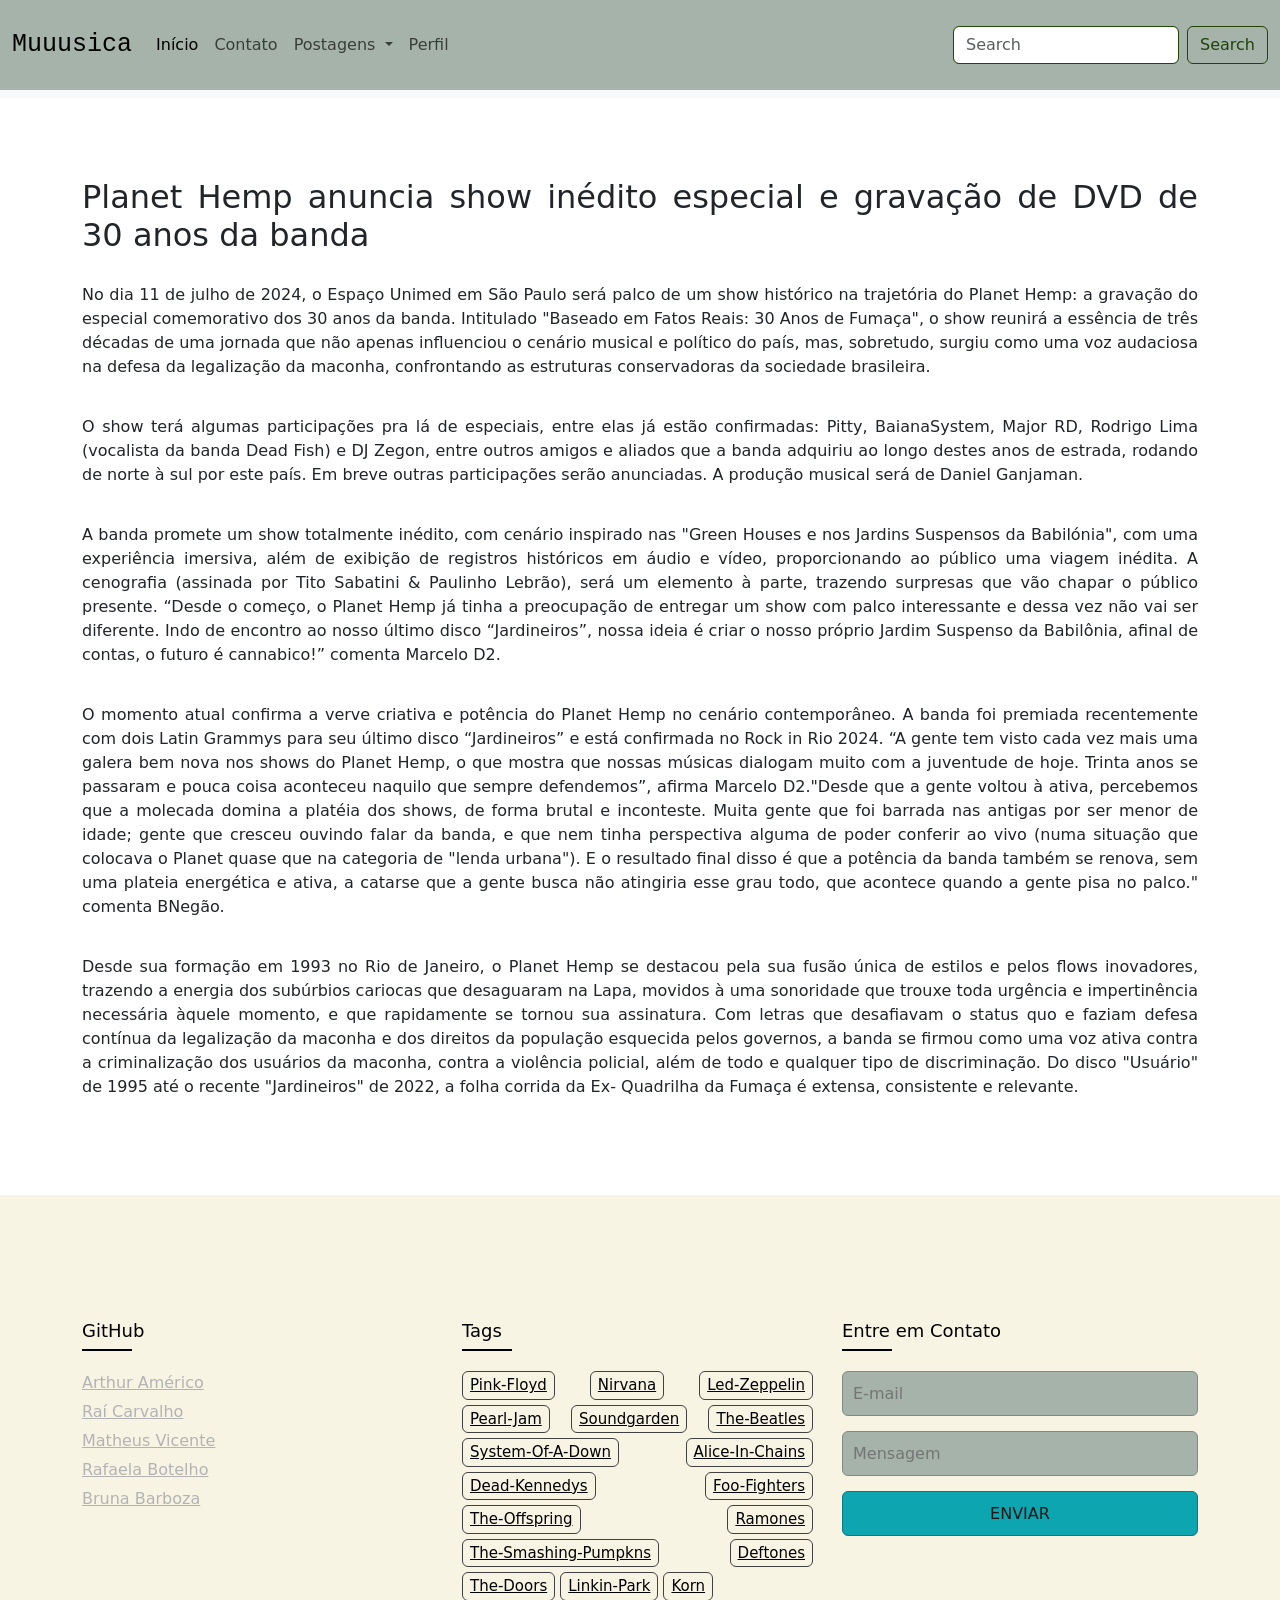
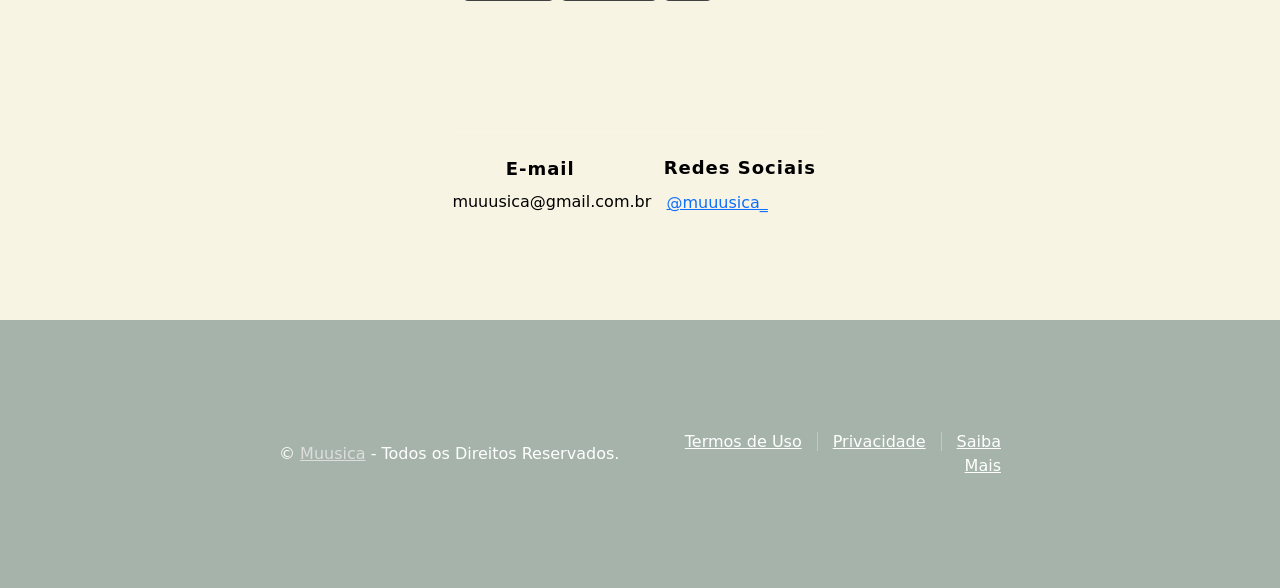
<file: pagina5.html>
<!DOCTYPE html>
<html lang="en">
<head>
    <meta charset="UTF-8">
    <meta name="viewport" content="width=device-width, initial-scale=1.0">
    <title>Muuusica</title>
    <link rel="stylesheet" href="pagina5.css">
    <link href="https://cdn.jsdelivr.net/npm/bootstrap@5.3.3/dist/css/bootstrap.min.css" rel="stylesheet" integrity="sha384-QWTKZyjpPEjISv5WaRU9OFeRpok6YctnYmDr5pNlyT2bRjXh0JMhjY6hW+ALEwIH" crossorigin="anonymous">
</head>
<body>
    <div class="ajust">
        <!-- cabeçalho -->
        <nav class="navbar navbar-expand-lg bg-body-tertiary">
        <div class="container-fluid">
            <a class="navbar-brand" href="#" id="logo">Muuusica</a>
            <button class="navbar-toggler" type="button" data-bs-toggle="collapse" data-bs-target="#navbarSupportedContent" aria-controls="navbarSupportedContent" aria-expanded="false" aria-label="Toggle navigation">
            <span class="navbar-toggler-icon"></span>
            </button>
            <div class="collapse navbar-collapse" id="navbarSupportedContent">
            <ul class="navbar-nav me-auto mb-2 mb-lg-0">
                <li class="nav-item">
                <a class="nav-link active" aria-current="page" href="#">Início</a>
                </li>
                <li class="nav-item">
                <a class="nav-link" href="#">Contato</a>
                </li>
                <li class="nav-item dropdown">
                <a class="nav-link dropdown-toggle" href="#" role="button" data-bs-toggle="dropdown" aria-expanded="false">
                    Postagens
                </a>
                <ul class="dropdown-menu">
                    <li><a class="dropdown-item" href="#">+ Acessados</a></li>
                    <li><hr class="dropdown-divider"></li>
                    <li><a class="dropdown-item" href="#">+ Recentes</a></li>
                    <li><hr class="dropdown-divider"></li>
                    <li><a class="dropdown-item" href="#">+ Antigos</a></li>
                </ul>
                </li>
                <li class="nav-item">
                <a class="nav-link" href="#">Perfil</a>
                </li>
            </ul>
            <form class="d-flex" role="search">
                <input class="form-control me-2" type="search" placeholder="Search" aria-label="Search" id="pesquisa">
                <button class="btn btn-outline-success" type="submit" id="botao">Search</button>
            </form>
            </div>
        </div>
        </nav>

    <!-- NOTICIA -->
    <div class="container">
        <h2>Planet Hemp anuncia show inédito especial e gravação de DVD de 30 anos da banda</h2>
        <p>No dia 11 de julho de 2024, o Espaço Unimed em São Paulo será palco de um show histórico na trajetória do Planet Hemp: a gravação do especial comemorativo dos 30 anos da banda. Intitulado "Baseado em Fatos Reais: 30 Anos de Fumaça", o show reunirá a essência de três décadas de uma jornada que não apenas influenciou o cenário musical e político do país, mas, sobretudo, surgiu como uma voz audaciosa na defesa da legalização da maconha, confrontando as estruturas conservadoras da sociedade brasileira. </p>
        <p>O show terá algumas participações pra lá de especiais, entre elas já estão confirmadas: Pitty, BaianaSystem, Major RD, Rodrigo Lima (vocalista da banda Dead Fish) e DJ Zegon, entre outros amigos e aliados que a banda adquiriu ao longo destes anos de estrada, rodando de norte à sul por este país. Em breve outras participações serão anunciadas. A produção musical será de Daniel Ganjaman. </p>
        <p>A banda promete um show totalmente inédito, com cenário inspirado nas "Green Houses e nos Jardins Suspensos da Babilónia", com uma experiência imersiva, além de exibição de registros históricos em áudio e vídeo, proporcionando ao público uma viagem inédita. A cenografia (assinada por Tito Sabatini & Paulinho Lebrão), será um elemento à parte, trazendo surpresas que vão chapar o público presente. “Desde o começo, o Planet Hemp já tinha a preocupação de entregar um show com palco interessante e dessa vez não vai ser diferente. Indo de encontro ao nosso último disco “Jardineiros”, nossa ideia é criar o nosso próprio Jardim Suspenso da Babilônia, afinal de contas, o futuro é cannabico!” comenta Marcelo D2. 

        </p>
        <p>O momento atual confirma a verve criativa e potência do Planet Hemp no cenário contemporâneo. A banda foi premiada recentemente com dois Latin Grammys para seu último disco “Jardineiros” e está confirmada no Rock in Rio 2024. “A gente tem visto cada vez mais uma galera bem nova nos shows do Planet Hemp, o que mostra que nossas músicas dialogam muito com a juventude de hoje. Trinta anos se passaram e pouca coisa aconteceu naquilo que sempre defendemos”, afirma Marcelo D2."Desde que a gente voltou à ativa, percebemos que a molecada domina a platéia dos shows, de forma brutal e inconteste. Muita gente que foi barrada nas antigas por ser menor de idade; gente que cresceu ouvindo falar da banda, e que nem tinha perspectiva alguma de poder conferir ao vivo (numa situação que colocava o Planet quase que na categoria de "lenda urbana"). E o resultado final disso é que a potência da banda também se renova, sem uma plateia energética e ativa, a catarse que a gente busca não atingiria esse grau todo, que acontece quando a gente pisa no palco." comenta BNegão. </p>
        <p>Desde sua formação em 1993 no Rio de Janeiro, o Planet Hemp se destacou pela sua fusão única de estilos e pelos flows inovadores, trazendo a energia dos subúrbios cariocas que desaguaram na Lapa, movidos à uma sonoridade que trouxe toda urgência e impertinência necessária àquele momento, e que rapidamente se tornou sua assinatura. Com letras que desafiavam o status quo e faziam defesa contínua da legalização da maconha e dos direitos da população esquecida pelos governos, a banda se firmou como uma voz ativa contra a criminalização dos usuários da maconha, contra a violência policial, além de todo e qualquer tipo de discriminação. Do disco "Usuário" de 1995 até o recente "Jardineiros" de 2022, a folha corrida da Ex- Quadrilha da Fumaça é extensa, consistente e relevante.</p>
    </div>

    <!-- rodapé -->
    <footer class="footer">

        <div class="container">
        
        <div class="row">
            
            <div class="col-md-6 col-lg-4">

            <div class="footer-blog">

              <h3>GitHub</h3>
              <div>
                <a href="https://github.com/intentdoor">Arthur Américo</a>
              </div>
              <div>
                <a href="https://github.com/Rai123100">Raí Carvalho</a>
              </div>
              <div>
                <a href="https://github.com/vicenteruedamatheus">Matheus Vicente</a>
              </div>
              <div>
                <a href="https://github.com/bruxa61">Rafaela Botelho</a>
              </div>
              <div>
                <a href="https://github.com/brubsb">Bruna Barboza</a>
              </div>
                
            </div>
            </div><!--Coluna 1-->
            
            <div class="col-md-6 col-lg-4">
            
            <div class="footer-tags">
                <h3>Tags</h3>
                <a href="https://open.spotify.com/intl-pt/artist/0k17h0D3J5VfsdmQ1iZtE9?si=enNG_S7LQ8eKW4JZoqQD4A">Pink-Floyd</a>
                <a href="https://open.spotify.com/intl-pt/artist/6olE6TJLqED3rqDCT0FyPh?si=1XyV0kkGTLS_mU6n2plf1Q">Nirvana</a>
                <a href="https://open.spotify.com/intl-pt/artist/36QJpDe2go2KgaRleHCDTp?si=n8wv3KvPQYmn-aA9Hf57NA">Led-Zeppelin</a>
                <a href="https://open.spotify.com/intl-pt/artist/1w5Kfo2jwwIPruYS2UWh56?si=6B52azhcQG6glJFqBTHATA">Pearl-jam</a>
                <a href="https://open.spotify.com/intl-pt/artist/5xUf6j4upBrXZPg6AI4MRK?si=-PsyqMPPQeKHHLv05IDWBQ">Soundgarden</a>
                <a href="https://open.spotify.com/intl-pt/artist/3WrFJ7ztbogyGnTHbHJFl2?si=rMMSrRiCQlC6gOvj27dtGA">The-Beatles</a>
                <a href="https://open.spotify.com/intl-pt/artist/5eAWCfyUhZtHHtBdNk56l1?si=uozr8I7ESG6GQX-wp6aGjg">System-of-a-Down</a>
                <a href="https://open.spotify.com/intl-pt/artist/64tNsm6TnZe2zpcMVMOoHL?si=ZDaAD5slRMOV-CXwfyXdwg">Alice-in-Chains</a>
                <a href="https://open.spotify.com/intl-pt/artist/30U8fYtiNpeA5KH6H87QUV?si=vVW3HXvHTjKVV2Y7gLanhw">Dead-Kennedys</a>
                <a href="https://open.spotify.com/intl-pt/artist/7jy3rLJdDQY21OgRLCZ9sD?si=X525nAqUQnSj-AZ4tfKDww">Foo-Fighters</a>
                <a href="https://open.spotify.com/intl-pt/artist/5LfGQac0EIXyAN8aUwmNAQ?si=cQ_TrwjXQIWdSo2_s2DJ_g">The-Offspring</a>
                <a href="https://open.spotify.com/intl-pt/artist/1co4F2pPNH8JjTutZkmgSm?si=Wmt4JSYsT8mwQF_g-n9iLg">Ramones</a>
                <a href="https://open.spotify.com/intl-pt/artist/40Yq4vzPs9VNUrIBG5Jr2i?si=rVAK-GQISe64npubGntPvw">The-Smashing-Pumpkns</a>
                <a href="https://open.spotify.com/intl-pt/artist/6Ghvu1VvMGScGpOUJBAHNH?si=oaDUDTzYQMyI3JKSY9pB1g">Deftones</a>
                <a href="https://open.spotify.com/intl-pt/artist/22WZ7M8sxp5THdruNY3gXt?si=eI0nPpm_RJuIzydHMgPxEg">The-Doors</a>
                <a href="https://open.spotify.com/intl-pt/artist/6XyY86QOPPrYVGvF9ch6wz?si=ki8D29mYRS2WLte1VqXoow">Linkin-Park</a>
                <a href="https://open.spotify.com/intl-pt/artist/3RNrq3jvMZxD9ZyoOZbQOD?si=Ebf_dl0VTP-XtK6lTnvBKw">Korn</a>
            </div>
            
            </div><!--Coluna 2-->
            <div class="col-md-6 col-lg-4">

            <div class="footer-newsletter">
                
                <h3>Entre em Contato</h3>
                <form class="form" action="#" method="post">
                <input class="campo" placeholder="E-mail" required="">
                <input class="campo" placeholder="Mensagem" required="">
                <button class="btn">Enviar</button>
                </form>
            </div>
            </div><!--Coluna 3-->
        </div><!--row-->
        </div><!--container-->
        <div class="container">
        <div class="footer-contact">
            <div class="row align-items-center">

            <div class="col-md-6">
                <h4>E-mail</h4>
                <p>muuusica@gmail.com.br</p>
            </div>

            <div class="col-md-6">

                <h4>Redes Sociais</h4>
                <a href="https://twitter.com/">@muuusica_<i class="fab fa-twitter"></i></a>
                <a href="https://www.facebook.com/"><i class="fab fa-facebook-f"></i></a>
                <a href="https://www.instagram.com/"><i class="fab fa-instagram"></i></a>
                <a href="https://br.pinterest.com/"><i class="fab fa-pinterest"></i></a>
              
            </div>
            </div>
          </div>
        </div>
        <div class="copyright">
          <div class="container">
          
            <div class="row align-items-center">
              
              <div class="col-md-6">
                <div class="copy-text">
                  <p>&copy; <a href="#">Muusica</a> - Todos os Direitos Reservados.</p>
                </div>
              </div>
              
              <div class="col-md-6">
                <div class="copy-menu">
                  <a href="#">Termos de Uso</a>
                  <a href="#">Privacidade</a>
                  <a href="#">Saiba Mais</a>
                </div>
              </div>
            
            </div>
  </div>
</nav>

    <script src="https://cdn.jsdelivr.net/npm/bootstrap@5.3.3/dist/js/bootstrap.bundle.min.js" integrity="sha384-YvpcrYf0tY3lHB60NNkmXc5s9fDVZLESaAA55NDzOxhy9GkcIdslK1eN7N6jIeHz" crossorigin="anonymous"></script>
</body>
</html>
</file>
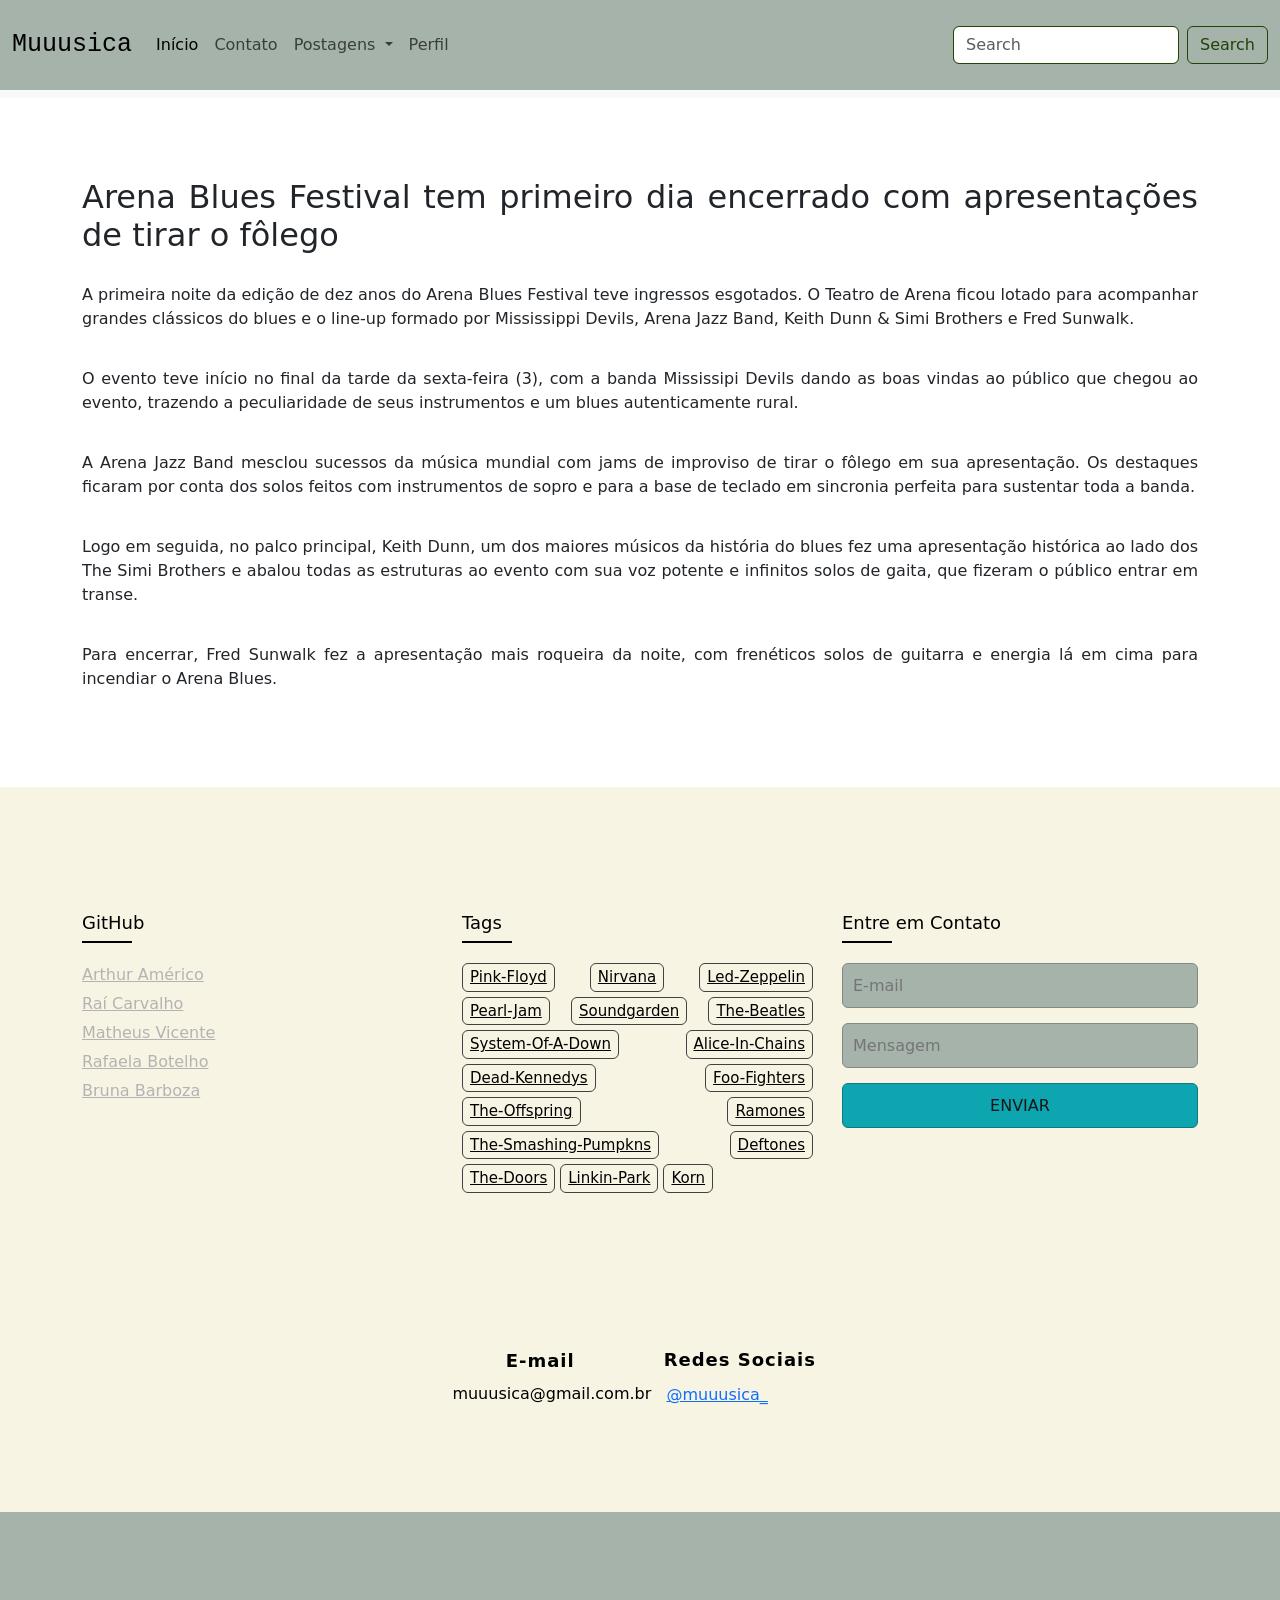
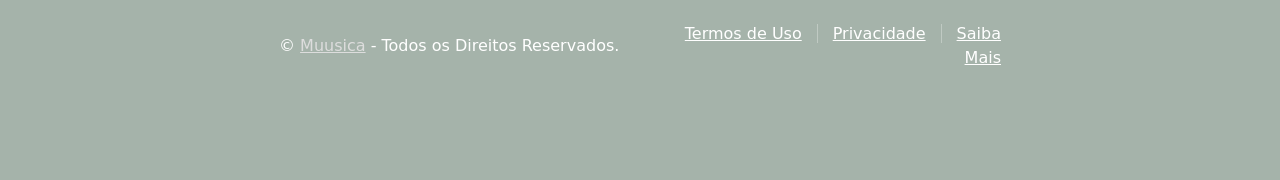
<file: pagina6.html>
<!DOCTYPE html>
<html lang="en">
<head>
    <meta charset="UTF-8">
    <meta name="viewport" content="width=device-width, initial-scale=1.0">
    <title>Muuusica</title>
    <link rel="stylesheet" href="pagina6.css">
    <link href="https://cdn.jsdelivr.net/npm/bootstrap@5.3.3/dist/css/bootstrap.min.css" rel="stylesheet" integrity="sha384-QWTKZyjpPEjISv5WaRU9OFeRpok6YctnYmDr5pNlyT2bRjXh0JMhjY6hW+ALEwIH" crossorigin="anonymous">
</head>
<body>
    <div class="ajust">
        <!-- cabeçalho -->
        <nav class="navbar navbar-expand-lg bg-body-tertiary">
        <div class="container-fluid">
            <a class="navbar-brand" href="#" id="logo">Muuusica</a>
            <button class="navbar-toggler" type="button" data-bs-toggle="collapse" data-bs-target="#navbarSupportedContent" aria-controls="navbarSupportedContent" aria-expanded="false" aria-label="Toggle navigation">
            <span class="navbar-toggler-icon"></span>
            </button>
            <div class="collapse navbar-collapse" id="navbarSupportedContent">
            <ul class="navbar-nav me-auto mb-2 mb-lg-0">
                <li class="nav-item">
                <a class="nav-link active" aria-current="page" href="#">Início</a>
                </li>
                <li class="nav-item">
                <a class="nav-link" href="#">Contato</a>
                </li>
                <li class="nav-item dropdown">
                <a class="nav-link dropdown-toggle" href="#" role="button" data-bs-toggle="dropdown" aria-expanded="false">
                    Postagens
                </a>
                <ul class="dropdown-menu">
                    <li><a class="dropdown-item" href="#">+ Acessados</a></li>
                    <li><hr class="dropdown-divider"></li>
                    <li><a class="dropdown-item" href="#">+ Recentes</a></li>
                    <li><hr class="dropdown-divider"></li>
                    <li><a class="dropdown-item" href="#">+ Antigos</a></li>
                </ul>
                </li>
                <li class="nav-item">
                <a class="nav-link" href="#">Perfil</a>
                </li>
            </ul>
            <form class="d-flex" role="search">
                <input class="form-control me-2" type="search" placeholder="Search" aria-label="Search" id="pesquisa">
                <button class="btn btn-outline-success" type="submit" id="botao">Search</button>
            </form>
            </div>
        </div>
        </nav>

    <!-- NOTICIA -->
    <div class="container">
        <h2>Arena Blues Festival tem primeiro dia encerrado com apresentações de tirar o fôlego</h2>
        <p>A primeira noite da edição de dez anos do Arena Blues Festival teve ingressos esgotados. O Teatro de Arena ficou lotado para acompanhar grandes clássicos do blues e o line-up formado por Mississippi Devils, Arena Jazz Band, Keith Dunn & Simi Brothers e Fred Sunwalk. </p>
        <p>O evento teve início no final da tarde da sexta-feira (3), com a banda Mississipi Devils dando as boas vindas ao público que chegou ao evento, trazendo a peculiaridade de seus instrumentos e um blues autenticamente rural.</p>
        <p>A Arena Jazz Band mesclou sucessos da música mundial com jams de improviso de tirar o fôlego em sua apresentação. Os destaques ficaram por conta dos solos feitos com instrumentos de sopro e para a base de teclado em sincronia perfeita para sustentar toda a banda. </p>
        <p>Logo em seguida, no palco principal, Keith Dunn, um dos maiores músicos da história do blues fez uma apresentação histórica ao lado dos The Simi Brothers e abalou todas as estruturas ao evento com sua voz potente e infinitos solos de gaita, que fizeram o público entrar em transe. </p>
        <p>Para encerrar, Fred Sunwalk fez a apresentação mais roqueira da noite, com frenéticos solos de guitarra e energia lá em cima para incendiar o Arena Blues. </p>
    </div>

    <!-- rodapé -->
    <footer class="footer">

        <div class="container">
        
        <div class="row">
            
            <div class="col-md-6 col-lg-4">

            <div class="footer-blog">

              <h3>GitHub</h3>
              <div>
                <a href="https://github.com/intentdoor">Arthur Américo</a>
              </div>
              <div>
                <a href="https://github.com/Rai123100">Raí Carvalho</a>
              </div>
              <div>
                <a href="https://github.com/vicenteruedamatheus">Matheus Vicente</a>
              </div>
              <div>
                <a href="https://github.com/bruxa61">Rafaela Botelho</a>
              </div>
              <div>
                <a href="https://github.com/brubsb">Bruna Barboza</a>
              </div>
                
            </div>
            </div><!--Coluna 1-->
            
            <div class="col-md-6 col-lg-4">
            
            <div class="footer-tags">
                <h3>Tags</h3>
                <a href="https://open.spotify.com/intl-pt/artist/0k17h0D3J5VfsdmQ1iZtE9?si=enNG_S7LQ8eKW4JZoqQD4A">Pink-Floyd</a>
                <a href="https://open.spotify.com/intl-pt/artist/6olE6TJLqED3rqDCT0FyPh?si=1XyV0kkGTLS_mU6n2plf1Q">Nirvana</a>
                <a href="https://open.spotify.com/intl-pt/artist/36QJpDe2go2KgaRleHCDTp?si=n8wv3KvPQYmn-aA9Hf57NA">Led-Zeppelin</a>
                <a href="https://open.spotify.com/intl-pt/artist/1w5Kfo2jwwIPruYS2UWh56?si=6B52azhcQG6glJFqBTHATA">Pearl-jam</a>
                <a href="https://open.spotify.com/intl-pt/artist/5xUf6j4upBrXZPg6AI4MRK?si=-PsyqMPPQeKHHLv05IDWBQ">Soundgarden</a>
                <a href="https://open.spotify.com/intl-pt/artist/3WrFJ7ztbogyGnTHbHJFl2?si=rMMSrRiCQlC6gOvj27dtGA">The-Beatles</a>
                <a href="https://open.spotify.com/intl-pt/artist/5eAWCfyUhZtHHtBdNk56l1?si=uozr8I7ESG6GQX-wp6aGjg">System-of-a-Down</a>
                <a href="https://open.spotify.com/intl-pt/artist/64tNsm6TnZe2zpcMVMOoHL?si=ZDaAD5slRMOV-CXwfyXdwg">Alice-in-Chains</a>
                <a href="https://open.spotify.com/intl-pt/artist/30U8fYtiNpeA5KH6H87QUV?si=vVW3HXvHTjKVV2Y7gLanhw">Dead-Kennedys</a>
                <a href="https://open.spotify.com/intl-pt/artist/7jy3rLJdDQY21OgRLCZ9sD?si=X525nAqUQnSj-AZ4tfKDww">Foo-Fighters</a>
                <a href="https://open.spotify.com/intl-pt/artist/5LfGQac0EIXyAN8aUwmNAQ?si=cQ_TrwjXQIWdSo2_s2DJ_g">The-Offspring</a>
                <a href="https://open.spotify.com/intl-pt/artist/1co4F2pPNH8JjTutZkmgSm?si=Wmt4JSYsT8mwQF_g-n9iLg">Ramones</a>
                <a href="https://open.spotify.com/intl-pt/artist/40Yq4vzPs9VNUrIBG5Jr2i?si=rVAK-GQISe64npubGntPvw">The-Smashing-Pumpkns</a>
                <a href="https://open.spotify.com/intl-pt/artist/6Ghvu1VvMGScGpOUJBAHNH?si=oaDUDTzYQMyI3JKSY9pB1g">Deftones</a>
                <a href="https://open.spotify.com/intl-pt/artist/22WZ7M8sxp5THdruNY3gXt?si=eI0nPpm_RJuIzydHMgPxEg">The-Doors</a>
                <a href="https://open.spotify.com/intl-pt/artist/6XyY86QOPPrYVGvF9ch6wz?si=ki8D29mYRS2WLte1VqXoow">Linkin-Park</a>
                <a href="https://open.spotify.com/intl-pt/artist/3RNrq3jvMZxD9ZyoOZbQOD?si=Ebf_dl0VTP-XtK6lTnvBKw">Korn</a>
            </div>
            
            </div><!--Coluna 2-->
            <div class="col-md-6 col-lg-4">

            <div class="footer-newsletter">
                
                <h3>Entre em Contato</h3>
                <form class="form" action="#" method="post">
                <input class="campo" placeholder="E-mail" required="">
                <input class="campo" placeholder="Mensagem" required="">
                <button class="btn">Enviar</button>
                </form>
            </div>
            </div><!--Coluna 3-->
        </div><!--row-->
        </div><!--container-->
        <div class="container">
        <div class="footer-contact">
            <div class="row align-items-center">

            <div class="col-md-6">
                <h4>E-mail</h4>
                <p>muuusica@gmail.com.br</p>
            </div>

            <div class="col-md-6">

                <h4>Redes Sociais</h4>
                <a href="https://twitter.com/">@muuusica_<i class="fab fa-twitter"></i></a>
                <a href="https://www.facebook.com/"><i class="fab fa-facebook-f"></i></a>
                <a href="https://www.instagram.com/"><i class="fab fa-instagram"></i></a>
                <a href="https://br.pinterest.com/"><i class="fab fa-pinterest"></i></a>
              
            </div>
            </div>
          </div>
        </div>
        <div class="copyright">
          <div class="container">
          
            <div class="row align-items-center">
              
              <div class="col-md-6">
                <div class="copy-text">
                  <p>&copy; <a href="#">Muusica</a> - Todos os Direitos Reservados.</p>
                </div>
              </div>
              
              <div class="col-md-6">
                <div class="copy-menu">
                  <a href="#">Termos de Uso</a>
                  <a href="#">Privacidade</a>
                  <a href="#">Saiba Mais</a>
                </div>
              </div>
            
            </div>
  </div>
</nav>

    <script src="https://cdn.jsdelivr.net/npm/bootstrap@5.3.3/dist/js/bootstrap.bundle.min.js" integrity="sha384-YvpcrYf0tY3lHB60NNkmXc5s9fDVZLESaAA55NDzOxhy9GkcIdslK1eN7N6jIeHz" crossorigin="anonymous"></script>
</body>
</html>
</file>
<file: pagina1.css>
.container {
    display: grid;
    grid-row-gap: 20px;
    justify-content: center;
    margin-top: 80px;
    margin-bottom: 80px;
    text-align: justify;
}  

/* cabeçalho */
.container-fluid{
    height: 90px;
    background-color: #a5b3aa;
    margin-top: -8px;
    z-index: 2;
}

#logo{
    font-size: 25px;
    font-family: monospace;
}

#pesquisa {
    border: 1px solid #214803;
}

#botao{
    border: 1px solid #214307;
    color: #214307;
}

.navbar bg-body-tertiary{
    padding-left: -200px;
}

body {
    margin: 0;
    font-family: Arial, Helvetica, sans-serif;
    background: #ffffff;
  }
  a {
    transition: .3s;
  }
  a:hover,
  a:active,
  a:focus {
    outline: none;
    text-decoration: none;
  }
  .footer {
    position: relative;
    padding-top: 45px;
    background: #f8f4e4;
  }
  .footer .footer-blog,
  .footer .footer-insta,
  .footer .footer-tags,
  .footer .footer-newsletter {
    position: relative;
    margin-bottom: 45px;
  }
  .footer .footer-blog h3,
  .footer .footer-insta h3,
  .footer .footer-tags h3,
  .footer .footer-newsletter h3 {
    position: relative;
    margin-bottom: 20px;
    padding-bottom: 10px;
    font-size: 18px;
    font-weight: 400;
    color: #000000;
  }
  .footer .footer-blog h3::after,
  .footer .footer-insta h3::after,
  .footer .footer-tags h3::after,
  .footer .footer-newsletter h3::after {
    position: absolute;
    content: "";
    width: 50px;
    height: 2px;
    left: 0;
    bottom: 0;
    background: #000000;
  }
  .footer .footer-blog div {
    position: relative;
  }
  .footer .footer-blog div a {
    display: block;
    margin-bottom: 5px;
    font-size: 16px;
    color: #b3b3b3;
  }
  .footer .footer-blog div a:hover {
    color: #0085ff;
  }
  .footer .footer-blog div p {
    padding-left: 20px;
    color: #757575;
    font-size: 13px;
    font-weight: 600;
    letter-spacing: 1px;
  }
  .footer .footer-blog div p::before {
    position: absolute;
    content: "\f017";
    font-family: "Font Awesome 5 Free";
    font-weight: 400;
    color: #757575;
    left: 15px;
  }
  .footer .footer-insta {
    float: left;
    font-size: 0;
  }
  .footer .footer-insta a {
    padding: 0 5px 5px 0;
    display: block;
    width: 33.33%;
    float: left;
  }
  .footer .footer-insta a img {
    width: 100%;
  }
  .footer .footer-tags {
    font-size: 0;
  }
  .footer .footer-tags a {
    display: inline-block;
    margin: 0 5px 5px 0;
    padding: 2px 7px;
    font-size: 15px;
    color: #000000;
    text-transform: capitalize;
    border: 1px solid #414141;
    border-radius: 6px;
  }
  .footer .footer-tags a:hover {
    color: #000000;
    background: #0085ff;
    border-color: #0085ff;
  }
  .footer .footer-newsletter .form {
    
    position: relative;
    width: 100%;
  }
  .footer .footer-newsletter .campo {
    
    width: 100%;
    height: 45px;
    float: left;
    border: 1px solid #818a84;
    background: #a5b3aa;
    margin-bottom: 15px;
    border-radius: 6px;
    outline: none;
    padding: 5px 10px;
    color: #000000;
  }
  .footer .footer-newsletter .campo:focus {
    
    color:#000000!important;
  }
  .footer .footer-newsletter .btn {
    display: block;
    width: 100%;
    height: 45px;
    padding: 8px 20px;
    font-size: 16px;
    font-weight: 400;
    text-transform: uppercase;
    color: #161616;
    background: #0ca5b0;
    border-radius: 0;
    border: 1px solid #0c7981;
    transition: .3s;
    border-radius: 6px;
  }
  .footer .footer-newsletter .btn:hover {
    color: #ffffff;
    background: #0c6a70;
    border-color: #222121;
  }
  .footer .footer-newsletter .btn:focus {
    box-shadow: none;
  }
  .footer .footer-contact {
    position: relative;
    padding: 25px 0;
    text-align: center;
    border-top: 1px solid rgba(256, 256, 256, .1);
  }
  .footer .footer-contact h4 {
    position: relative;
    margin-bottom: 10px;
    font-size: 18px;
    font-weight: 600;
    letter-spacing: 1px;
    color: #000000;
  }
  .footer .footer-contact p {
    margin: 0;
    font-size: 16px;
    color: #000000;
  }
  .footer .footer-contact a {
    display: inline-block;
  }
  .footer .footer-contact a i {
    margin-right: 10px;
    font-size: 18px;
    color: #ffffff;
  }
  .footer .footer-contact a:last-child i {
    margin: 0;
  }
  .footer .footer-contact a:hover i {
    color: #0085ff;
  }
  @media (max-width: 767.98px) {
    .footer .footer-contact .col-md-4 {
      margin-bottom: 25px;
    }
    .footer .footer-contact .col-md-4:last-child {
      margin: 0;
    }
  }
  .footer .copyright {
    position: relative;
    padding: 30px 0;
    background: #a5b3aa;
  }
  .footer .copyright .copy-text p {
    margin: 0;
    font-size: 16px;
    font-weight: 400;
    color: #ffffff;
  }
  .footer .copyright .copy-text p a {
    color: #dddddd;
  }
  .footer .copyright .copy-text p a:hover {
    color: #0085ff;
  }
  .footer .copyright .copy-menu {
    position: relative;
    font-size: 0;
    text-align: right;
  }
  .footer .copyright .copy-menu a {
    color: #ffffff;
    font-size: 16px;
    font-weight: 400;
    margin-right: 15px;
    padding-right: 15px;
    border-right: 1px solid rgba(255, 255, 255, .3);
  }
  .footer .copyright .copy-menu a:hover {
    color: #fcfcfc;
  }
  .footer .copyright .copy-menu a:last-child {
    margin-right: 0;
    padding-right: 0;
    border-right: none;
  }
  @media (max-width: 767.98px) {
    .footer .copyright .copy-text,
    .footer .copyright .copy-menu {
      text-align: center;
    }
    .footer .copyright .copy-text p {
      margin-bottom: 5px;
    }
  }
</file>
<file: pagina2.css>
.container {
    display: grid;
    grid-row-gap: 20px;
    justify-content: center;
    margin-top: 80px;
    margin-bottom: 80px;
    text-align: justify;
}  

/* cabeçalho */
.container-fluid{
    height: 90px;
    background-color: #a5b3aa;
    margin-top: -8px;
    z-index: 2;
}

#logo{
    font-size: 25px;
    font-family: monospace;
}

#pesquisa {
    border: 1px solid #214803;
}

#botao{
    border: 1px solid #214307;
    color: #214307;
}

.navbar bg-body-tertiary{
    padding-left: -200px;
}

body {
    margin: 0;
    font-family: Arial, Helvetica, sans-serif;
    background: #ffffff;
  }
  a {
    transition: .3s;
  }
  a:hover,
  a:active,
  a:focus {
    outline: none;
    text-decoration: none;
  }
  .footer {
    position: relative;
    padding-top: 45px;
    background: #f8f4e4;
  }
  .footer .footer-blog,
  .footer .footer-insta,
  .footer .footer-tags,
  .footer .footer-newsletter {
    position: relative;
    margin-bottom: 45px;
  }
  .footer .footer-blog h3,
  .footer .footer-insta h3,
  .footer .footer-tags h3,
  .footer .footer-newsletter h3 {
    position: relative;
    margin-bottom: 20px;
    padding-bottom: 10px;
    font-size: 18px;
    font-weight: 400;
    color: #000000;
  }
  .footer .footer-blog h3::after,
  .footer .footer-insta h3::after,
  .footer .footer-tags h3::after,
  .footer .footer-newsletter h3::after {
    position: absolute;
    content: "";
    width: 50px;
    height: 2px;
    left: 0;
    bottom: 0;
    background: #000000;
  }
  .footer .footer-blog div {
    position: relative;
  }
  .footer .footer-blog div a {
    display: block;
    margin-bottom: 5px;
    font-size: 16px;
    color: #b3b3b3;
  }
  .footer .footer-blog div a:hover {
    color: #0085ff;
  }
  .footer .footer-blog div p {
    padding-left: 20px;
    color: #757575;
    font-size: 13px;
    font-weight: 600;
    letter-spacing: 1px;
  }
  .footer .footer-blog div p::before {
    position: absolute;
    content: "\f017";
    font-family: "Font Awesome 5 Free";
    font-weight: 400;
    color: #757575;
    left: 15px;
  }
  .footer .footer-insta {
    float: left;
    font-size: 0;
  }
  .footer .footer-insta a {
    padding: 0 5px 5px 0;
    display: block;
    width: 33.33%;
    float: left;
  }
  .footer .footer-insta a img {
    width: 100%;
  }
  .footer .footer-tags {
    font-size: 0;
  }
  .footer .footer-tags a {
    display: inline-block;
    margin: 0 5px 5px 0;
    padding: 2px 7px;
    font-size: 15px;
    color: #000000;
    text-transform: capitalize;
    border: 1px solid #414141;
    border-radius: 6px;
  }
  .footer .footer-tags a:hover {
    color: #000000;
    background: #0085ff;
    border-color: #0085ff;
  }
  .footer .footer-newsletter .form {
    
    position: relative;
    width: 100%;
  }
  .footer .footer-newsletter .campo {
    
    width: 100%;
    height: 45px;
    float: left;
    border: 1px solid #818a84;
    background: #a5b3aa;
    margin-bottom: 15px;
    border-radius: 6px;
    outline: none;
    padding: 5px 10px;
    color: #000000;
  }
  .footer .footer-newsletter .campo:focus {
    
    color:#000000!important;
  }
  .footer .footer-newsletter .btn {
    display: block;
    width: 100%;
    height: 45px;
    padding: 8px 20px;
    font-size: 16px;
    font-weight: 400;
    text-transform: uppercase;
    color: #161616;
    background: #0ca5b0;
    border-radius: 0;
    border: 1px solid #0c7981;
    transition: .3s;
    border-radius: 6px;
  }
  .footer .footer-newsletter .btn:hover {
    color: #ffffff;
    background: #0c6a70;
    border-color: #222121;
  }
  .footer .footer-newsletter .btn:focus {
    box-shadow: none;
  }
  .footer .footer-contact {
    position: relative;
    padding: 25px 0;
    text-align: center;
    border-top: 1px solid rgba(256, 256, 256, .1);
  }
  .footer .footer-contact h4 {
    position: relative;
    margin-bottom: 10px;
    font-size: 18px;
    font-weight: 600;
    letter-spacing: 1px;
    color: #000000;
  }
  .footer .footer-contact p {
    margin: 0;
    font-size: 16px;
    color: #000000;
  }
  .footer .footer-contact a {
    display: inline-block;
  }
  .footer .footer-contact a i {
    margin-right: 10px;
    font-size: 18px;
    color: #ffffff;
  }
  .footer .footer-contact a:last-child i {
    margin: 0;
  }
  .footer .footer-contact a:hover i {
    color: #0085ff;
  }
  @media (max-width: 767.98px) {
    .footer .footer-contact .col-md-4 {
      margin-bottom: 25px;
    }
    .footer .footer-contact .col-md-4:last-child {
      margin: 0;
    }
  }
  .footer .copyright {
    position: relative;
    padding: 30px 0;
    background: #a5b3aa;
  }
  .footer .copyright .copy-text p {
    margin: 0;
    font-size: 16px;
    font-weight: 400;
    color: #ffffff;
  }
  .footer .copyright .copy-text p a {
    color: #dddddd;
  }
  .footer .copyright .copy-text p a:hover {
    color: #0085ff;
  }
  .footer .copyright .copy-menu {
    position: relative;
    font-size: 0;
    text-align: right;
  }
  .footer .copyright .copy-menu a {
    color: #ffffff;
    font-size: 16px;
    font-weight: 400;
    margin-right: 15px;
    padding-right: 15px;
    border-right: 1px solid rgba(255, 255, 255, .3);
  }
  .footer .copyright .copy-menu a:hover {
    color: #fcfcfc;
  }
  .footer .copyright .copy-menu a:last-child {
    margin-right: 0;
    padding-right: 0;
    border-right: none;
  }
  @media (max-width: 767.98px) {
    .footer .copyright .copy-text,
    .footer .copyright .copy-menu {
      text-align: center;
    }
    .footer .copyright .copy-text p {
      margin-bottom: 5px;
    }
  }
</file>
<file: pagina3.css>
.container {
    display: grid;
    grid-row-gap: 20px;
    justify-content: center;
    margin-top: 80px;
    margin-bottom: 80px;
    text-align: justify;
}  

/* cabeçalho */
.container-fluid{
    height: 90px;
    background-color: #a5b3aa;
    margin-top: -8px;
    z-index: 2;
}

#logo{
    font-size: 25px;
    font-family: monospace;
}

#pesquisa {
    border: 1px solid #214803;
}

#botao{
    border: 1px solid #214307;
    color: #214307;
}

.navbar bg-body-tertiary{
    padding-left: -200px;
}

body {
    margin: 0;
    font-family: Arial, Helvetica, sans-serif;
    background: #ffffff;
  }
  a {
    transition: .3s;
  }
  a:hover,
  a:active,
  a:focus {
    outline: none;
    text-decoration: none;
  }
  .footer {
    position: relative;
    padding-top: 45px;
    background: #f8f4e4;
  }
  .footer .footer-blog,
  .footer .footer-insta,
  .footer .footer-tags,
  .footer .footer-newsletter {
    position: relative;
    margin-bottom: 45px;
  }
  .footer .footer-blog h3,
  .footer .footer-insta h3,
  .footer .footer-tags h3,
  .footer .footer-newsletter h3 {
    position: relative;
    margin-bottom: 20px;
    padding-bottom: 10px;
    font-size: 18px;
    font-weight: 400;
    color: #000000;
  }
  .footer .footer-blog h3::after,
  .footer .footer-insta h3::after,
  .footer .footer-tags h3::after,
  .footer .footer-newsletter h3::after {
    position: absolute;
    content: "";
    width: 50px;
    height: 2px;
    left: 0;
    bottom: 0;
    background: #000000;
  }
  .footer .footer-blog div {
    position: relative;
  }
  .footer .footer-blog div a {
    display: block;
    margin-bottom: 5px;
    font-size: 16px;
    color: #b3b3b3;
  }
  .footer .footer-blog div a:hover {
    color: #0085ff;
  }
  .footer .footer-blog div p {
    padding-left: 20px;
    color: #757575;
    font-size: 13px;
    font-weight: 600;
    letter-spacing: 1px;
  }
  .footer .footer-blog div p::before {
    position: absolute;
    content: "\f017";
    font-family: "Font Awesome 5 Free";
    font-weight: 400;
    color: #757575;
    left: 15px;
  }
  .footer .footer-insta {
    float: left;
    font-size: 0;
  }
  .footer .footer-insta a {
    padding: 0 5px 5px 0;
    display: block;
    width: 33.33%;
    float: left;
  }
  .footer .footer-insta a img {
    width: 100%;
  }
  .footer .footer-tags {
    font-size: 0;
  }
  .footer .footer-tags a {
    display: inline-block;
    margin: 0 5px 5px 0;
    padding: 2px 7px;
    font-size: 15px;
    color: #000000;
    text-transform: capitalize;
    border: 1px solid #414141;
    border-radius: 6px;
  }
  .footer .footer-tags a:hover {
    color: #000000;
    background: #0085ff;
    border-color: #0085ff;
  }
  .footer .footer-newsletter .form {
    
    position: relative;
    width: 100%;
  }
  .footer .footer-newsletter .campo {
    
    width: 100%;
    height: 45px;
    float: left;
    border: 1px solid #818a84;
    background: #a5b3aa;
    margin-bottom: 15px;
    border-radius: 6px;
    outline: none;
    padding: 5px 10px;
    color: #000000;
  }
  .footer .footer-newsletter .campo:focus {
    
    color:#000000!important;
  }
  .footer .footer-newsletter .btn {
    display: block;
    width: 100%;
    height: 45px;
    padding: 8px 20px;
    font-size: 16px;
    font-weight: 400;
    text-transform: uppercase;
    color: #161616;
    background: #0ca5b0;
    border-radius: 0;
    border: 1px solid #0c7981;
    transition: .3s;
    border-radius: 6px;
  }
  .footer .footer-newsletter .btn:hover {
    color: #ffffff;
    background: #0c6a70;
    border-color: #222121;
  }
  .footer .footer-newsletter .btn:focus {
    box-shadow: none;
  }
  .footer .footer-contact {
    position: relative;
    padding: 25px 0;
    text-align: center;
    border-top: 1px solid rgba(256, 256, 256, .1);
  }
  .footer .footer-contact h4 {
    position: relative;
    margin-bottom: 10px;
    font-size: 18px;
    font-weight: 600;
    letter-spacing: 1px;
    color: #000000;
  }
  .footer .footer-contact p {
    margin: 0;
    font-size: 16px;
    color: #000000;
  }
  .footer .footer-contact a {
    display: inline-block;
  }
  .footer .footer-contact a i {
    margin-right: 10px;
    font-size: 18px;
    color: #ffffff;
  }
  .footer .footer-contact a:last-child i {
    margin: 0;
  }
  .footer .footer-contact a:hover i {
    color: #0085ff;
  }
  @media (max-width: 767.98px) {
    .footer .footer-contact .col-md-4 {
      margin-bottom: 25px;
    }
    .footer .footer-contact .col-md-4:last-child {
      margin: 0;
    }
  }
  .footer .copyright {
    position: relative;
    padding: 30px 0;
    background: #a5b3aa;
  }
  .footer .copyright .copy-text p {
    margin: 0;
    font-size: 16px;
    font-weight: 400;
    color: #ffffff;
  }
  .footer .copyright .copy-text p a {
    color: #dddddd;
  }
  .footer .copyright .copy-text p a:hover {
    color: #0085ff;
  }
  .footer .copyright .copy-menu {
    position: relative;
    font-size: 0;
    text-align: right;
  }
  .footer .copyright .copy-menu a {
    color: #ffffff;
    font-size: 16px;
    font-weight: 400;
    margin-right: 15px;
    padding-right: 15px;
    border-right: 1px solid rgba(255, 255, 255, .3);
  }
  .footer .copyright .copy-menu a:hover {
    color: #fcfcfc;
  }
  .footer .copyright .copy-menu a:last-child {
    margin-right: 0;
    padding-right: 0;
    border-right: none;
  }
  @media (max-width: 767.98px) {
    .footer .copyright .copy-text,
    .footer .copyright .copy-menu {
      text-align: center;
    }
    .footer .copyright .copy-text p {
      margin-bottom: 5px;
    }
  }
</file>
<file: pagina4.css>
.container {
    display: grid;
    grid-row-gap: 20px;
    justify-content: center;
    margin-top: 80px;
    margin-bottom: 80px;
    text-align: justify;
}  

/* cabeçalho */
.container-fluid{
    height: 90px;
    background-color: #a5b3aa;
    margin-top: -8px;
    z-index: 2;
}

#logo{
    font-size: 25px;
    font-family: monospace;
}

#pesquisa {
    border: 1px solid #214803;
}

#botao{
    border: 1px solid #214307;
    color: #214307;
}

.navbar bg-body-tertiary{
    padding-left: -200px;
}

body {
    margin: 0;
    font-family: Arial, Helvetica, sans-serif;
    background: #ffffff;
  }
  a {
    transition: .3s;
  }
  a:hover,
  a:active,
  a:focus {
    outline: none;
    text-decoration: none;
  }
  .footer {
    position: relative;
    padding-top: 45px;
    background: #f8f4e4;
  }
  .footer .footer-blog,
  .footer .footer-insta,
  .footer .footer-tags,
  .footer .footer-newsletter {
    position: relative;
    margin-bottom: 45px;
  }
  .footer .footer-blog h3,
  .footer .footer-insta h3,
  .footer .footer-tags h3,
  .footer .footer-newsletter h3 {
    position: relative;
    margin-bottom: 20px;
    padding-bottom: 10px;
    font-size: 18px;
    font-weight: 400;
    color: #000000;
  }
  .footer .footer-blog h3::after,
  .footer .footer-insta h3::after,
  .footer .footer-tags h3::after,
  .footer .footer-newsletter h3::after {
    position: absolute;
    content: "";
    width: 50px;
    height: 2px;
    left: 0;
    bottom: 0;
    background: #000000;
  }
  .footer .footer-blog div {
    position: relative;
  }
  .footer .footer-blog div a {
    display: block;
    margin-bottom: 5px;
    font-size: 16px;
    color: #b3b3b3;
  }
  .footer .footer-blog div a:hover {
    color: #0085ff;
  }
  .footer .footer-blog div p {
    padding-left: 20px;
    color: #757575;
    font-size: 13px;
    font-weight: 600;
    letter-spacing: 1px;
  }
  .footer .footer-blog div p::before {
    position: absolute;
    content: "\f017";
    font-family: "Font Awesome 5 Free";
    font-weight: 400;
    color: #757575;
    left: 15px;
  }
  .footer .footer-insta {
    float: left;
    font-size: 0;
  }
  .footer .footer-insta a {
    padding: 0 5px 5px 0;
    display: block;
    width: 33.33%;
    float: left;
  }
  .footer .footer-insta a img {
    width: 100%;
  }
  .footer .footer-tags {
    font-size: 0;
  }
  .footer .footer-tags a {
    display: inline-block;
    margin: 0 5px 5px 0;
    padding: 2px 7px;
    font-size: 15px;
    color: #000000;
    text-transform: capitalize;
    border: 1px solid #414141;
    border-radius: 6px;
  }
  .footer .footer-tags a:hover {
    color: #000000;
    background: #0085ff;
    border-color: #0085ff;
  }
  .footer .footer-newsletter .form {
    
    position: relative;
    width: 100%;
  }
  .footer .footer-newsletter .campo {
    
    width: 100%;
    height: 45px;
    float: left;
    border: 1px solid #818a84;
    background: #a5b3aa;
    margin-bottom: 15px;
    border-radius: 6px;
    outline: none;
    padding: 5px 10px;
    color: #000000;
  }
  .footer .footer-newsletter .campo:focus {
    
    color:#000000!important;
  }
  .footer .footer-newsletter .btn {
    display: block;
    width: 100%;
    height: 45px;
    padding: 8px 20px;
    font-size: 16px;
    font-weight: 400;
    text-transform: uppercase;
    color: #161616;
    background: #0ca5b0;
    border-radius: 0;
    border: 1px solid #0c7981;
    transition: .3s;
    border-radius: 6px;
  }
  .footer .footer-newsletter .btn:hover {
    color: #ffffff;
    background: #0c6a70;
    border-color: #222121;
  }
  .footer .footer-newsletter .btn:focus {
    box-shadow: none;
  }
  .footer .footer-contact {
    position: relative;
    padding: 25px 0;
    text-align: center;
    border-top: 1px solid rgba(256, 256, 256, .1);
  }
  .footer .footer-contact h4 {
    position: relative;
    margin-bottom: 10px;
    font-size: 18px;
    font-weight: 600;
    letter-spacing: 1px;
    color: #000000;
  }
  .footer .footer-contact p {
    margin: 0;
    font-size: 16px;
    color: #000000;
  }
  .footer .footer-contact a {
    display: inline-block;
  }
  .footer .footer-contact a i {
    margin-right: 10px;
    font-size: 18px;
    color: #ffffff;
  }
  .footer .footer-contact a:last-child i {
    margin: 0;
  }
  .footer .footer-contact a:hover i {
    color: #0085ff;
  }
  @media (max-width: 767.98px) {
    .footer .footer-contact .col-md-4 {
      margin-bottom: 25px;
    }
    .footer .footer-contact .col-md-4:last-child {
      margin: 0;
    }
  }
  .footer .copyright {
    position: relative;
    padding: 30px 0;
    background: #a5b3aa;
  }
  .footer .copyright .copy-text p {
    margin: 0;
    font-size: 16px;
    font-weight: 400;
    color: #ffffff;
  }
  .footer .copyright .copy-text p a {
    color: #dddddd;
  }
  .footer .copyright .copy-text p a:hover {
    color: #0085ff;
  }
  .footer .copyright .copy-menu {
    position: relative;
    font-size: 0;
    text-align: right;
  }
  .footer .copyright .copy-menu a {
    color: #ffffff;
    font-size: 16px;
    font-weight: 400;
    margin-right: 15px;
    padding-right: 15px;
    border-right: 1px solid rgba(255, 255, 255, .3);
  }
  .footer .copyright .copy-menu a:hover {
    color: #fcfcfc;
  }
  .footer .copyright .copy-menu a:last-child {
    margin-right: 0;
    padding-right: 0;
    border-right: none;
  }
  @media (max-width: 767.98px) {
    .footer .copyright .copy-text,
    .footer .copyright .copy-menu {
      text-align: center;
    }
    .footer .copyright .copy-text p {
      margin-bottom: 5px;
    }
  }
</file>
<file: pagina5.css>
.container {
    display: grid;
    grid-row-gap: 20px;
    justify-content: center;
    margin-top: 80px;
    margin-bottom: 80px;
    text-align: justify;
}  

/* cabeçalho */
.container-fluid{
    height: 90px;
    background-color: #a5b3aa;
    margin-top: -8px;
    z-index: 2;
}

#logo{
    font-size: 25px;
    font-family: monospace;
}

#pesquisa {
    border: 1px solid #214803;
}

#botao{
    border: 1px solid #214307;
    color: #214307;
}

.navbar bg-body-tertiary{
    padding-left: -200px;
}

body {
    margin: 0;
    font-family: Arial, Helvetica, sans-serif;
    background: #ffffff;
  }
  a {
    transition: .3s;
  }
  a:hover,
  a:active,
  a:focus {
    outline: none;
    text-decoration: none;
  }
  .footer {
    position: relative;
    padding-top: 45px;
    background: #f8f4e4;
  }
  .footer .footer-blog,
  .footer .footer-insta,
  .footer .footer-tags,
  .footer .footer-newsletter {
    position: relative;
    margin-bottom: 45px;
  }
  .footer .footer-blog h3,
  .footer .footer-insta h3,
  .footer .footer-tags h3,
  .footer .footer-newsletter h3 {
    position: relative;
    margin-bottom: 20px;
    padding-bottom: 10px;
    font-size: 18px;
    font-weight: 400;
    color: #000000;
  }
  .footer .footer-blog h3::after,
  .footer .footer-insta h3::after,
  .footer .footer-tags h3::after,
  .footer .footer-newsletter h3::after {
    position: absolute;
    content: "";
    width: 50px;
    height: 2px;
    left: 0;
    bottom: 0;
    background: #000000;
  }
  .footer .footer-blog div {
    position: relative;
  }
  .footer .footer-blog div a {
    display: block;
    margin-bottom: 5px;
    font-size: 16px;
    color: #b3b3b3;
  }
  .footer .footer-blog div a:hover {
    color: #0085ff;
  }
  .footer .footer-blog div p {
    padding-left: 20px;
    color: #757575;
    font-size: 13px;
    font-weight: 600;
    letter-spacing: 1px;
  }
  .footer .footer-blog div p::before {
    position: absolute;
    content: "\f017";
    font-family: "Font Awesome 5 Free";
    font-weight: 400;
    color: #757575;
    left: 15px;
  }
  .footer .footer-insta {
    float: left;
    font-size: 0;
  }
  .footer .footer-insta a {
    padding: 0 5px 5px 0;
    display: block;
    width: 33.33%;
    float: left;
  }
  .footer .footer-insta a img {
    width: 100%;
  }
  .footer .footer-tags {
    font-size: 0;
  }
  .footer .footer-tags a {
    display: inline-block;
    margin: 0 5px 5px 0;
    padding: 2px 7px;
    font-size: 15px;
    color: #000000;
    text-transform: capitalize;
    border: 1px solid #414141;
    border-radius: 6px;
  }
  .footer .footer-tags a:hover {
    color: #000000;
    background: #0085ff;
    border-color: #0085ff;
  }
  .footer .footer-newsletter .form {
    
    position: relative;
    width: 100%;
  }
  .footer .footer-newsletter .campo {
    
    width: 100%;
    height: 45px;
    float: left;
    border: 1px solid #818a84;
    background: #a5b3aa;
    margin-bottom: 15px;
    border-radius: 6px;
    outline: none;
    padding: 5px 10px;
    color: #000000;
  }
  .footer .footer-newsletter .campo:focus {
    
    color:#000000!important;
  }
  .footer .footer-newsletter .btn {
    display: block;
    width: 100%;
    height: 45px;
    padding: 8px 20px;
    font-size: 16px;
    font-weight: 400;
    text-transform: uppercase;
    color: #161616;
    background: #0ca5b0;
    border-radius: 0;
    border: 1px solid #0c7981;
    transition: .3s;
    border-radius: 6px;
  }
  .footer .footer-newsletter .btn:hover {
    color: #ffffff;
    background: #0c6a70;
    border-color: #222121;
  }
  .footer .footer-newsletter .btn:focus {
    box-shadow: none;
  }
  .footer .footer-contact {
    position: relative;
    padding: 25px 0;
    text-align: center;
    border-top: 1px solid rgba(256, 256, 256, .1);
  }
  .footer .footer-contact h4 {
    position: relative;
    margin-bottom: 10px;
    font-size: 18px;
    font-weight: 600;
    letter-spacing: 1px;
    color: #000000;
  }
  .footer .footer-contact p {
    margin: 0;
    font-size: 16px;
    color: #000000;
  }
  .footer .footer-contact a {
    display: inline-block;
  }
  .footer .footer-contact a i {
    margin-right: 10px;
    font-size: 18px;
    color: #ffffff;
  }
  .footer .footer-contact a:last-child i {
    margin: 0;
  }
  .footer .footer-contact a:hover i {
    color: #0085ff;
  }
  @media (max-width: 767.98px) {
    .footer .footer-contact .col-md-4 {
      margin-bottom: 25px;
    }
    .footer .footer-contact .col-md-4:last-child {
      margin: 0;
    }
  }
  .footer .copyright {
    position: relative;
    padding: 30px 0;
    background: #a5b3aa;
  }
  .footer .copyright .copy-text p {
    margin: 0;
    font-size: 16px;
    font-weight: 400;
    color: #ffffff;
  }
  .footer .copyright .copy-text p a {
    color: #dddddd;
  }
  .footer .copyright .copy-text p a:hover {
    color: #0085ff;
  }
  .footer .copyright .copy-menu {
    position: relative;
    font-size: 0;
    text-align: right;
  }
  .footer .copyright .copy-menu a {
    color: #ffffff;
    font-size: 16px;
    font-weight: 400;
    margin-right: 15px;
    padding-right: 15px;
    border-right: 1px solid rgba(255, 255, 255, .3);
  }
  .footer .copyright .copy-menu a:hover {
    color: #fcfcfc;
  }
  .footer .copyright .copy-menu a:last-child {
    margin-right: 0;
    padding-right: 0;
    border-right: none;
  }
  @media (max-width: 767.98px) {
    .footer .copyright .copy-text,
    .footer .copyright .copy-menu {
      text-align: center;
    }
    .footer .copyright .copy-text p {
      margin-bottom: 5px;
    }
  }
</file>
<file: pagina6.css>
.container {
    display: grid;
    grid-row-gap: 20px;
    justify-content: center;
    margin-top: 80px;
    margin-bottom: 80px;
    text-align: justify;
}  

/* cabeçalho */
.container-fluid{
    height: 90px;
    background-color: #a5b3aa;
    margin-top: -8px;
    z-index: 2;
}

#logo{
    font-size: 25px;
    font-family: monospace;
}

#pesquisa {
    border: 1px solid #214803;
}

#botao{
    border: 1px solid #214307;
    color: #214307;
}

.navbar bg-body-tertiary{
    padding-left: -200px;
}

body {
    margin: 0;
    font-family: Arial, Helvetica, sans-serif;
    background: #ffffff;
  }
  a {
    transition: .3s;
  }
  a:hover,
  a:active,
  a:focus {
    outline: none;
    text-decoration: none;
  }
  .footer {
    position: relative;
    padding-top: 45px;
    background: #f8f4e4;
  }
  .footer .footer-blog,
  .footer .footer-insta,
  .footer .footer-tags,
  .footer .footer-newsletter {
    position: relative;
    margin-bottom: 45px;
  }
  .footer .footer-blog h3,
  .footer .footer-insta h3,
  .footer .footer-tags h3,
  .footer .footer-newsletter h3 {
    position: relative;
    margin-bottom: 20px;
    padding-bottom: 10px;
    font-size: 18px;
    font-weight: 400;
    color: #000000;
  }
  .footer .footer-blog h3::after,
  .footer .footer-insta h3::after,
  .footer .footer-tags h3::after,
  .footer .footer-newsletter h3::after {
    position: absolute;
    content: "";
    width: 50px;
    height: 2px;
    left: 0;
    bottom: 0;
    background: #000000;
  }
  .footer .footer-blog div {
    position: relative;
  }
  .footer .footer-blog div a {
    display: block;
    margin-bottom: 5px;
    font-size: 16px;
    color: #b3b3b3;
  }
  .footer .footer-blog div a:hover {
    color: #0085ff;
  }
  .footer .footer-blog div p {
    padding-left: 20px;
    color: #757575;
    font-size: 13px;
    font-weight: 600;
    letter-spacing: 1px;
  }
  .footer .footer-blog div p::before {
    position: absolute;
    content: "\f017";
    font-family: "Font Awesome 5 Free";
    font-weight: 400;
    color: #757575;
    left: 15px;
  }
  .footer .footer-insta {
    float: left;
    font-size: 0;
  }
  .footer .footer-insta a {
    padding: 0 5px 5px 0;
    display: block;
    width: 33.33%;
    float: left;
  }
  .footer .footer-insta a img {
    width: 100%;
  }
  .footer .footer-tags {
    font-size: 0;
  }
  .footer .footer-tags a {
    display: inline-block;
    margin: 0 5px 5px 0;
    padding: 2px 7px;
    font-size: 15px;
    color: #000000;
    text-transform: capitalize;
    border: 1px solid #414141;
    border-radius: 6px;
  }
  .footer .footer-tags a:hover {
    color: #000000;
    background: #0085ff;
    border-color: #0085ff;
  }
  .footer .footer-newsletter .form {
    
    position: relative;
    width: 100%;
  }
  .footer .footer-newsletter .campo {
    
    width: 100%;
    height: 45px;
    float: left;
    border: 1px solid #818a84;
    background: #a5b3aa;
    margin-bottom: 15px;
    border-radius: 6px;
    outline: none;
    padding: 5px 10px;
    color: #000000;
  }
  .footer .footer-newsletter .campo:focus {
    
    color:#000000!important;
  }
  .footer .footer-newsletter .btn {
    display: block;
    width: 100%;
    height: 45px;
    padding: 8px 20px;
    font-size: 16px;
    font-weight: 400;
    text-transform: uppercase;
    color: #161616;
    background: #0ca5b0;
    border-radius: 0;
    border: 1px solid #0c7981;
    transition: .3s;
    border-radius: 6px;
  }
  .footer .footer-newsletter .btn:hover {
    color: #ffffff;
    background: #0c6a70;
    border-color: #222121;
  }
  .footer .footer-newsletter .btn:focus {
    box-shadow: none;
  }
  .footer .footer-contact {
    position: relative;
    padding: 25px 0;
    text-align: center;
    border-top: 1px solid rgba(256, 256, 256, .1);
  }
  .footer .footer-contact h4 {
    position: relative;
    margin-bottom: 10px;
    font-size: 18px;
    font-weight: 600;
    letter-spacing: 1px;
    color: #000000;
  }
  .footer .footer-contact p {
    margin: 0;
    font-size: 16px;
    color: #000000;
  }
  .footer .footer-contact a {
    display: inline-block;
  }
  .footer .footer-contact a i {
    margin-right: 10px;
    font-size: 18px;
    color: #ffffff;
  }
  .footer .footer-contact a:last-child i {
    margin: 0;
  }
  .footer .footer-contact a:hover i {
    color: #0085ff;
  }
  @media (max-width: 767.98px) {
    .footer .footer-contact .col-md-4 {
      margin-bottom: 25px;
    }
    .footer .footer-contact .col-md-4:last-child {
      margin: 0;
    }
  }
  .footer .copyright {
    position: relative;
    padding: 30px 0;
    background: #a5b3aa;
  }
  .footer .copyright .copy-text p {
    margin: 0;
    font-size: 16px;
    font-weight: 400;
    color: #ffffff;
  }
  .footer .copyright .copy-text p a {
    color: #dddddd;
  }
  .footer .copyright .copy-text p a:hover {
    color: #0085ff;
  }
  .footer .copyright .copy-menu {
    position: relative;
    font-size: 0;
    text-align: right;
  }
  .footer .copyright .copy-menu a {
    color: #ffffff;
    font-size: 16px;
    font-weight: 400;
    margin-right: 15px;
    padding-right: 15px;
    border-right: 1px solid rgba(255, 255, 255, .3);
  }
  .footer .copyright .copy-menu a:hover {
    color: #fcfcfc;
  }
  .footer .copyright .copy-menu a:last-child {
    margin-right: 0;
    padding-right: 0;
    border-right: none;
  }
  @media (max-width: 767.98px) {
    .footer .copyright .copy-text,
    .footer .copyright .copy-menu {
      text-align: center;
    }
    .footer .copyright .copy-text p {
      margin-bottom: 5px;
    }
  }
</file>
